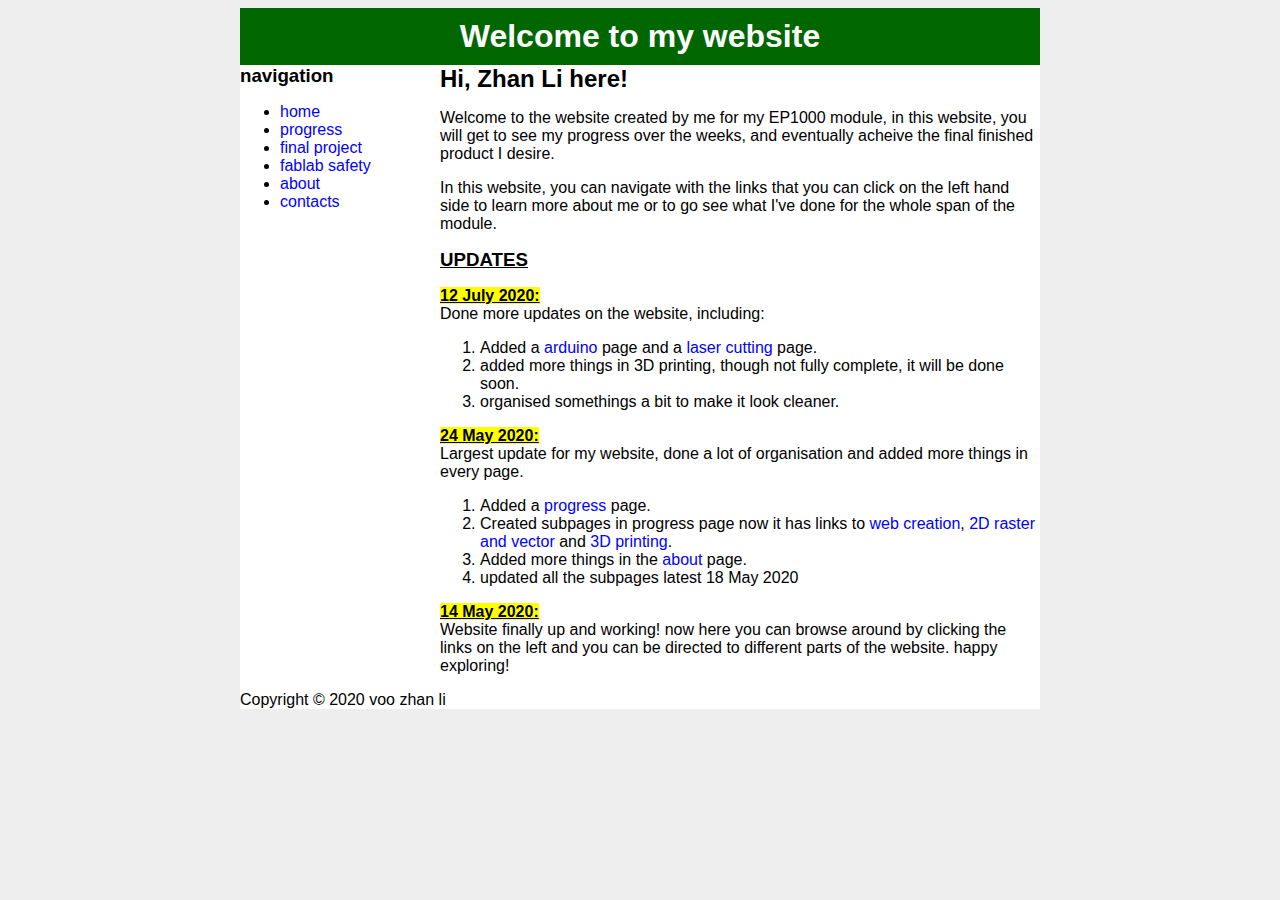
<file: index.html>
<!DOCTYPE html>
<html>
<head>
    <title>Welcome to my website!</title>
    <link rel="stylesheet" type="text/css" href="style.css"/>
</head>
<body>
    <div id="container">
        <div id="header">
            <h1>Welcome to my website</h1>
        </div>
        <div id="contents">
            <div id="nav">
                <h3>navigation</h3>
                <ul>
                    <li><a class="selected"href="index.html">home</a>
                    </li>
                    <li><a href="progress.html">progress</a></li>
                    <li><a href="final%20project.html">final project</a></li>
                    <li><a href="fablab safety.html">fablab safety</a></li>
                    <li><a href="About me.html">about</a></li>
                    <li><a href="contact.html">contacts</a></li>
                </ul>
</div>
            
<div id="main">
    <h2>Hi, Zhan Li here!</h2>
<p>Welcome to the website created by me for my EP1000 module, in this website, you will get to see my progress over the weeks, and eventually acheive the final finished product I desire.</p>
<p>In this website, you can navigate with the links that you can click on the left hand side to learn more about me or to go see what I've done for the whole span of the module. </p>
    <h3><u>UPDATES</u></h3>
<p><mark><b><u>12 July 2020:</u></b></mark><br/> Done more updates on the website, including:</p>
                <ol>
                    <li>Added a <a href="arduino.html">arduino</a> page and a <a href="laser%20cutting.html">laser cutting</a> page.</li>
                    <li>added more things in 3D printing, though not fully complete, it will be done soon.</li>
                    <li>organised somethings a bit to make it look cleaner.</li>
                </ol>
    
<p><mark><b><u>24 May 2020:</u></b></mark><br/> Largest update for my website, done a lot of organisation and added more things in every page.</p>
                <ol>
                    <li>Added a <a href="progress.html">progress</a> page.</li>
                    <li>Created subpages in progress page now it has links to <a href="websitecreation.html">web creation</a>, <a href="2dimagerasterandvector.html">2D raster and vector</a> and <a href="3dprint.html">3D printing</a>.</li>
                    <li>Added more things in the <a href="About me.html">about</a> page.</li>
                    <li>updated all the subpages latest 18 May 2020</li>
                </ol>

<p><mark><b><u>14 May 2020:</u></b></mark><br/> Website finally up and working! now here you can browse around by clicking the links on the left and you can be directed to different parts of the website. happy exploring!</p>
    
    
     </div>
</div>
        
<div id="footer">
    Copyright &copy; 2020 voo zhan li
        </div>
    </body>
</html>
</file>
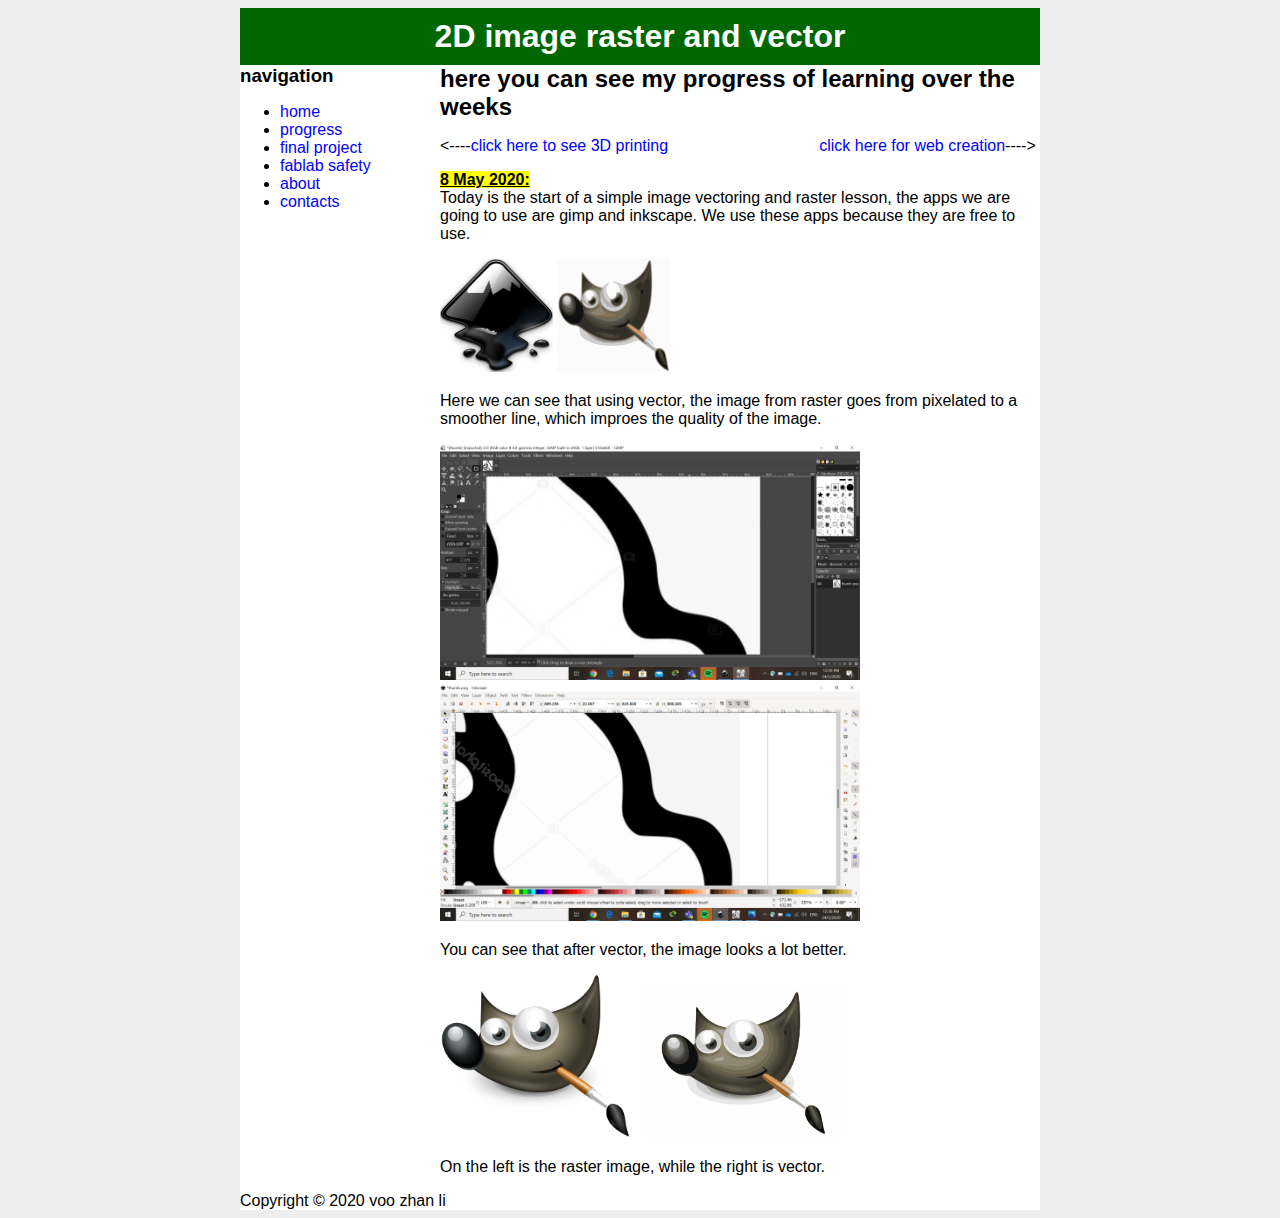
<file: 2dimagerasterandvector.html>
<!DOCTYPE html>
<html>
<head>
    <title>2D image raster and vector</title>
    <link rel="stylesheet" type="text/css" href="style.css"/>
</head>
<body>
    <div id="container">
        <div id="header">
            <h1>2D image raster and vector</h1>
        </div>
        <div id="contents">
            <div id="nav">
                <h3>navigation</h3>
                <ul>
                    <li><a class="selected"href="index.html">home</a>
                    </li>
                    <li><a href="progress.html">progress</a></li>
                    <li><a href="final%20project.html">final project</a></li>
                    <li><a href="fablab safety.html">fablab safety</a></li>
                    <li><a href="About me.html">about</a></li>
                    <li><a href="contact.html">contacts</a></li>
                </ul>
</div>
            
<div id="main">
    <h2>here you can see my progress of learning over the weeks</h2>
<p><----<a href="3dprint.html">click here to see 3D printing</a>&nbsp;&nbsp;&nbsp;&nbsp;&nbsp;&nbsp;&nbsp;&nbsp;&nbsp;&nbsp;&nbsp;&nbsp;&nbsp;&nbsp;&nbsp;&nbsp;&nbsp;&nbsp;&nbsp;&nbsp;&nbsp;&nbsp;&nbsp;&nbsp;&nbsp;&nbsp;&nbsp;&nbsp;&nbsp;&nbsp;&nbsp;&nbsp;&nbsp;&nbsp;<a href="websitecreation.html">click here for web creation</a>----></p>

<p><mark><b><u>8 May 2020:</u></b></mark><br/> Today is the start of a simple image vectoring and raster lesson, the apps we are going to use are gimp and inkscape. We use these apps because they are free to use.</p>
    <img src="images/inkscpe.png" width="113" height="113"/>
    <img src="images/gimp1.png" width="113" height="113"/>
<p>Here we can see that using vector, the image from raster goes from pixelated to a smoother line, which improes the quality of the image.</p>
    <img src="images/thumbzoom.png" width="420"/>
    <img src="images/thumbzoom1.png" width="420"/>
<p>You can see that after vector, the image looks a lot better.</p>
    <img src="images/gimpy.png" width="200"/>
    <img src="images/gimpyvectored.png" width="200"/>
<p>On the left is the raster image, while the right is vector.</p>
    
    
     </div>
</div>
        
<div id="footer">
    Copyright &copy; 2020 voo zhan li
        </div>
    </body>
</html>
</file>
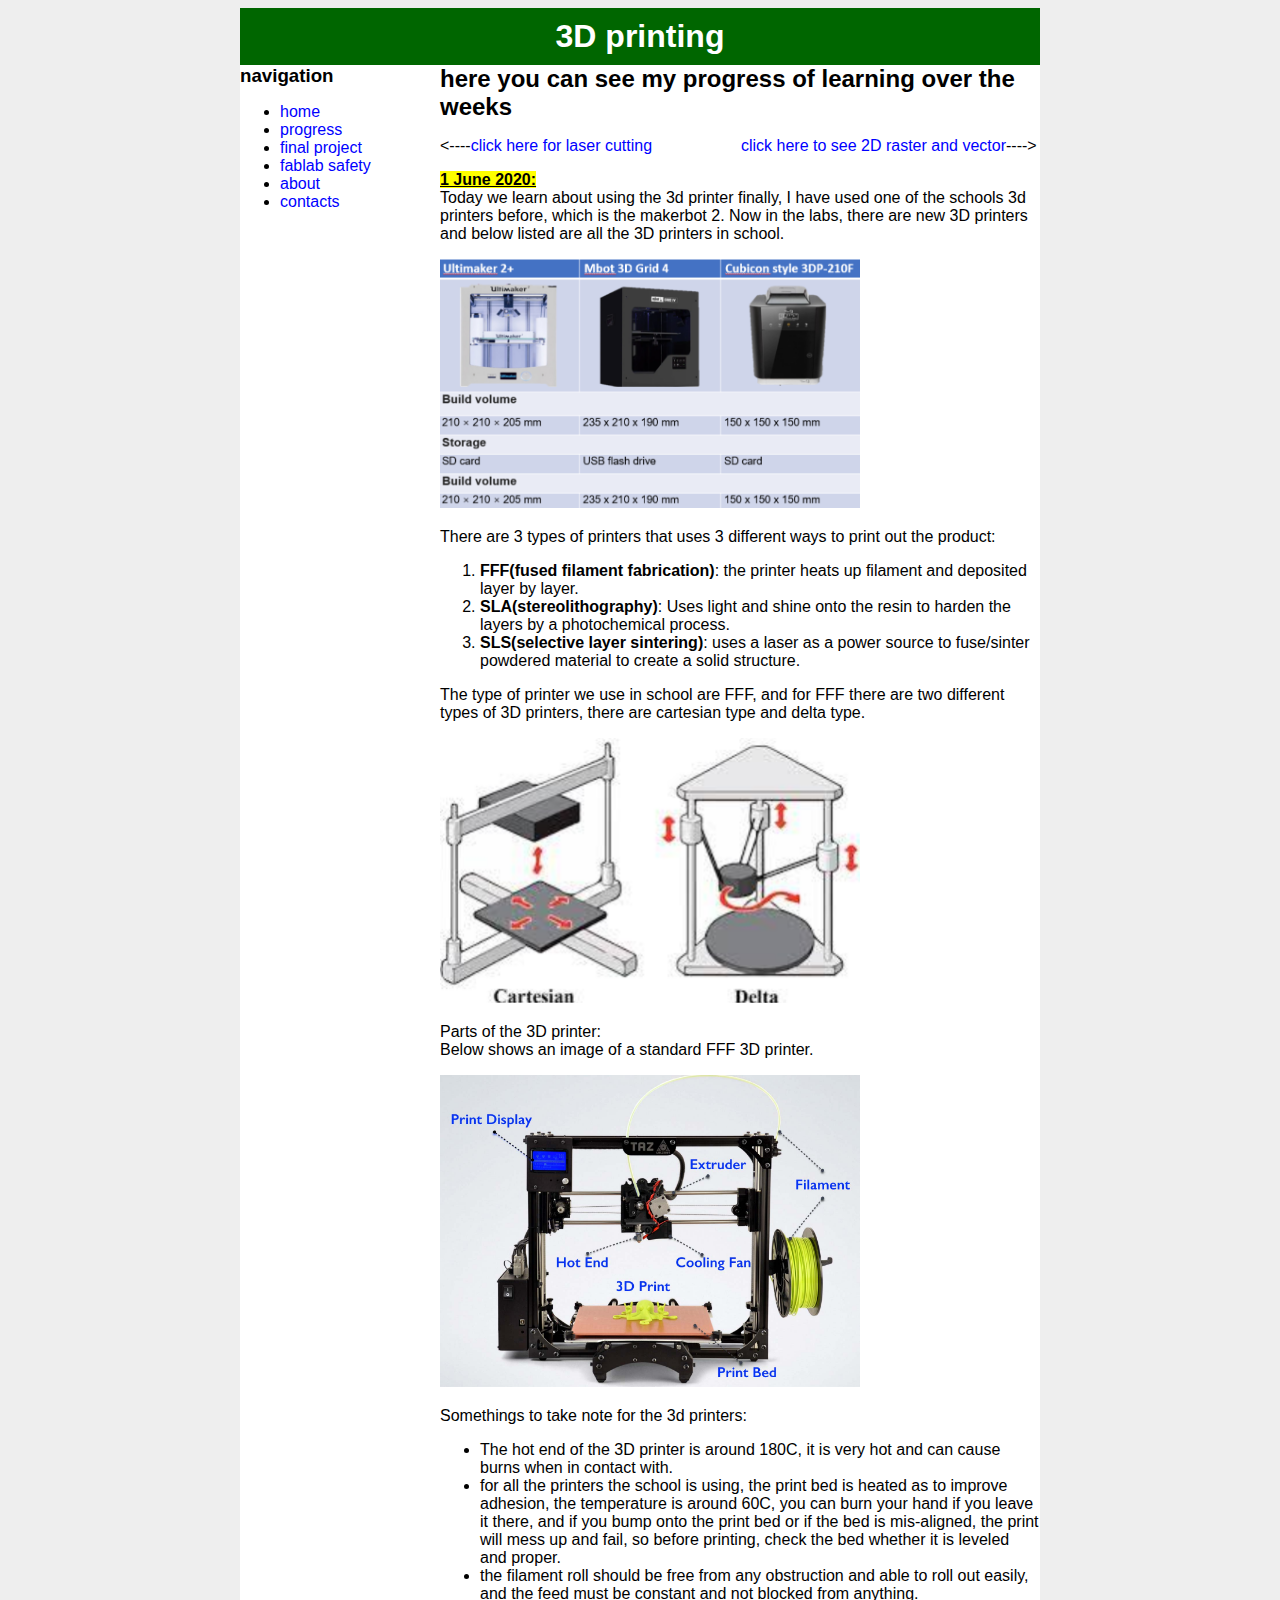
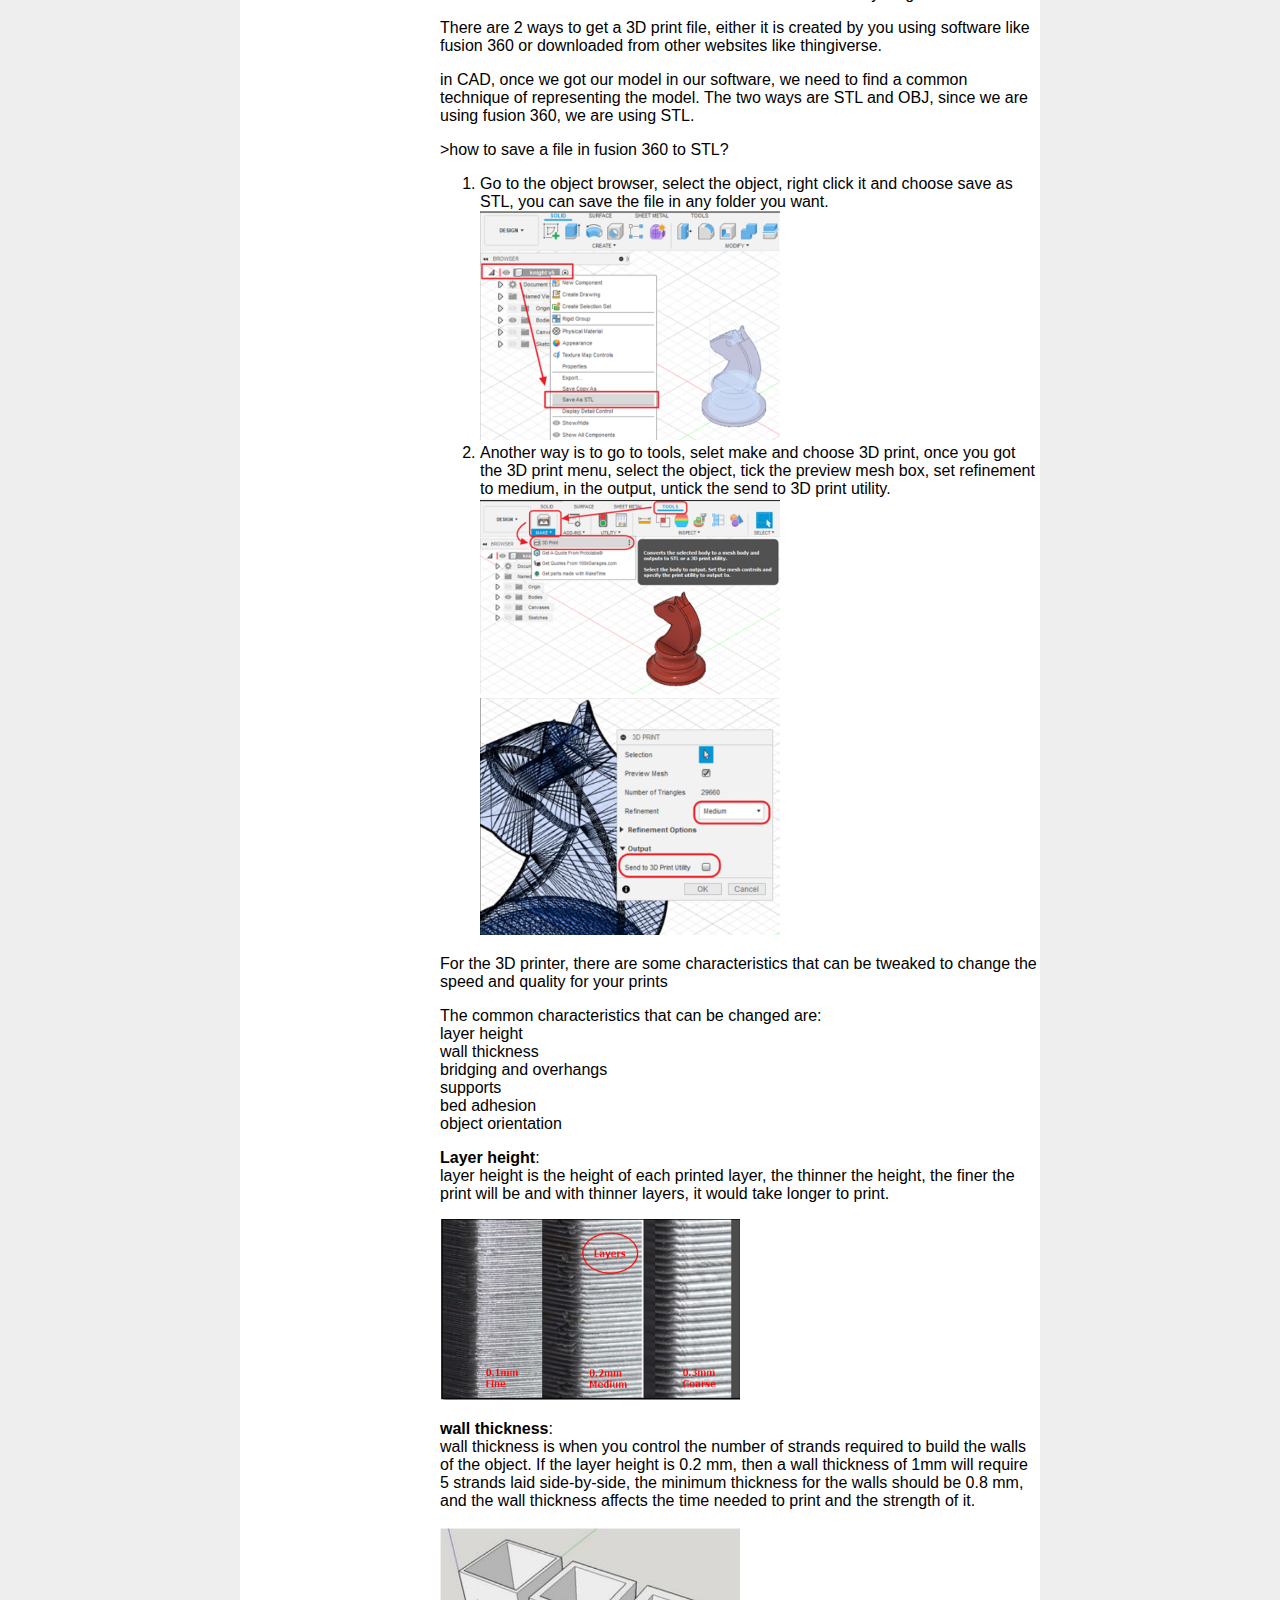
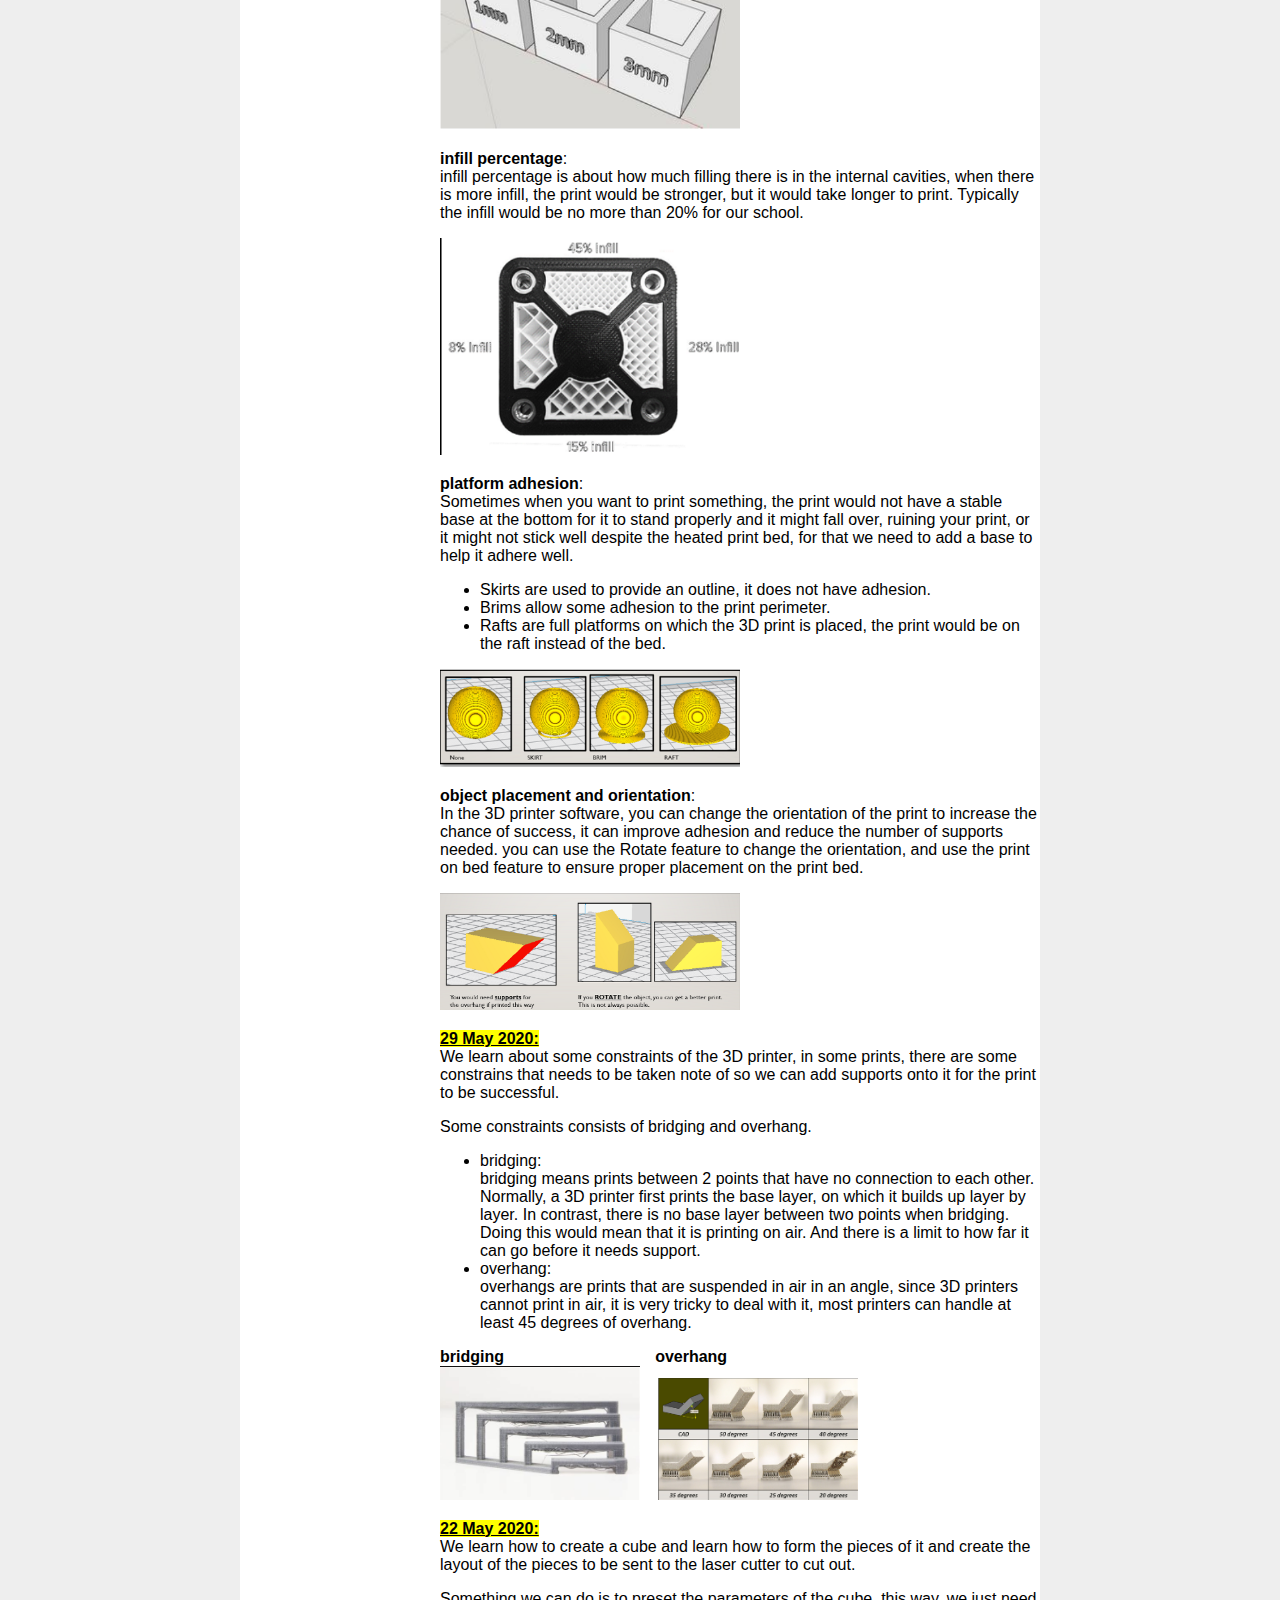
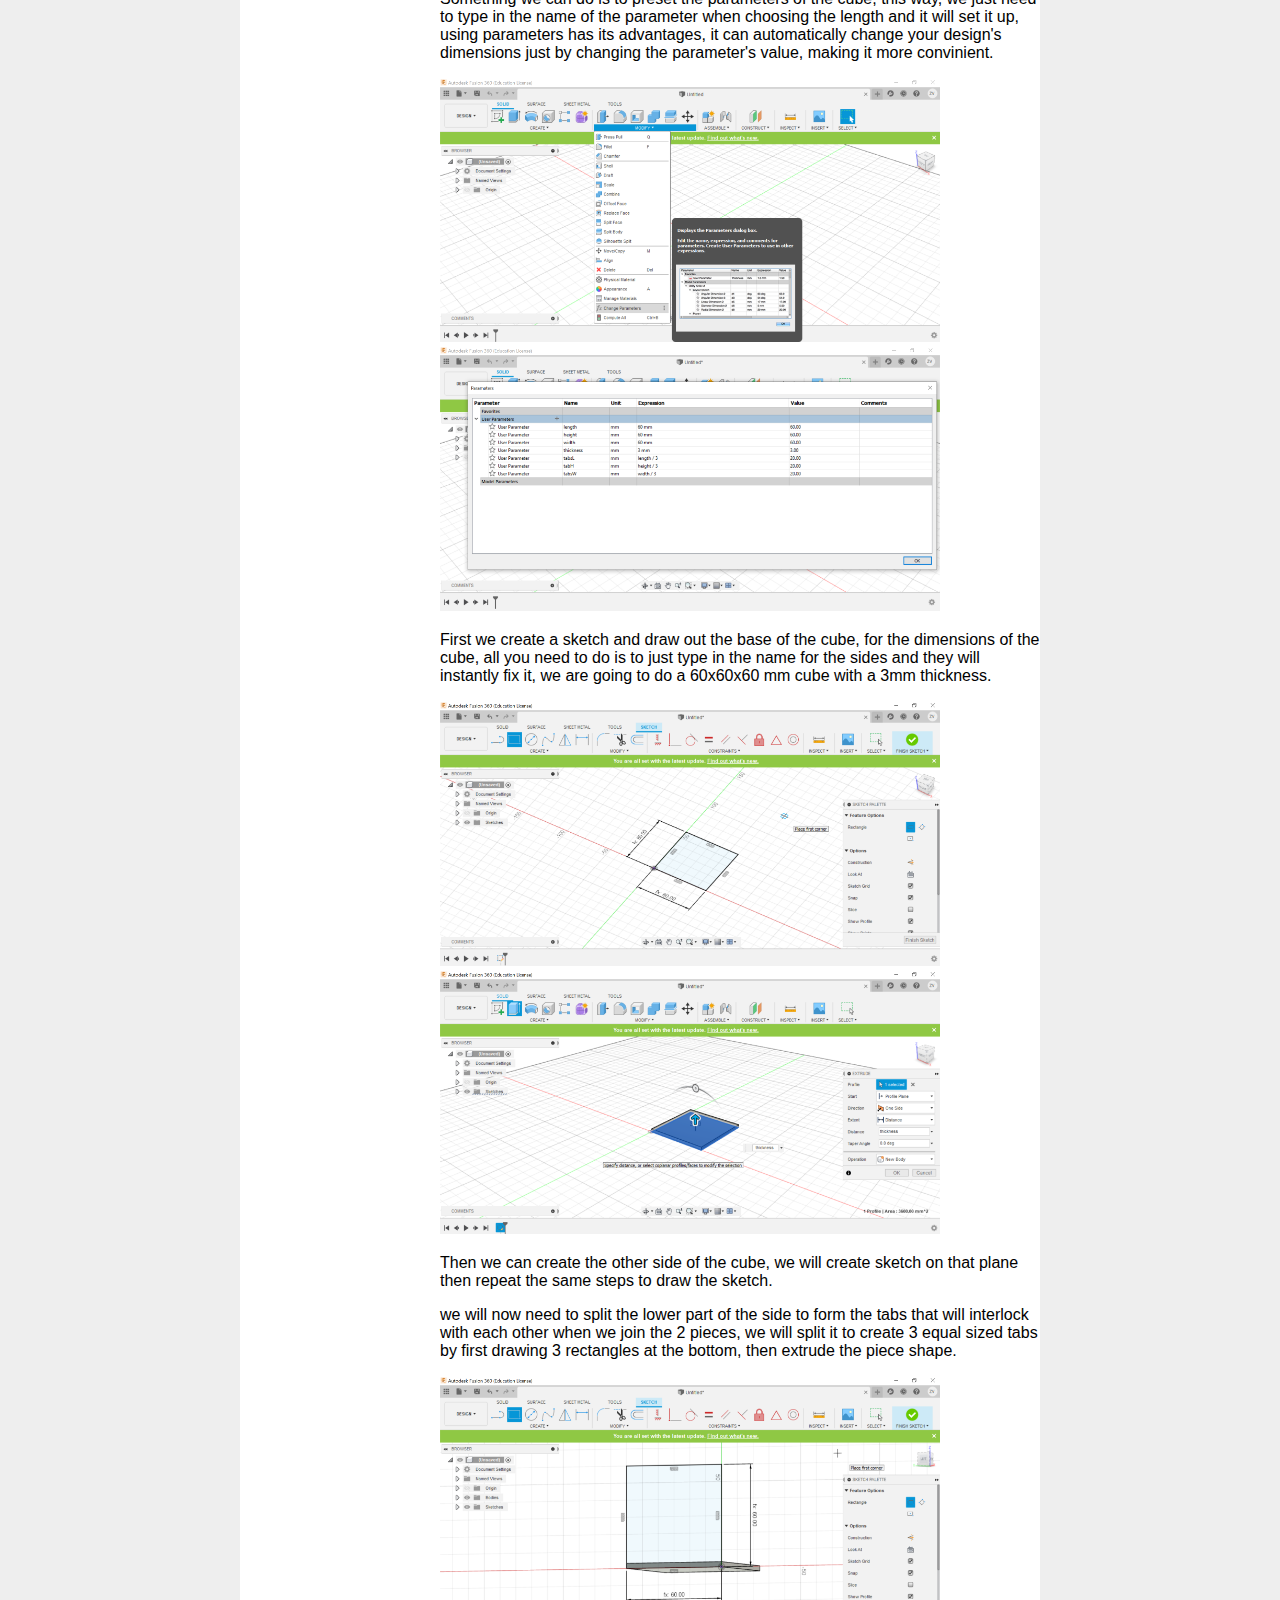
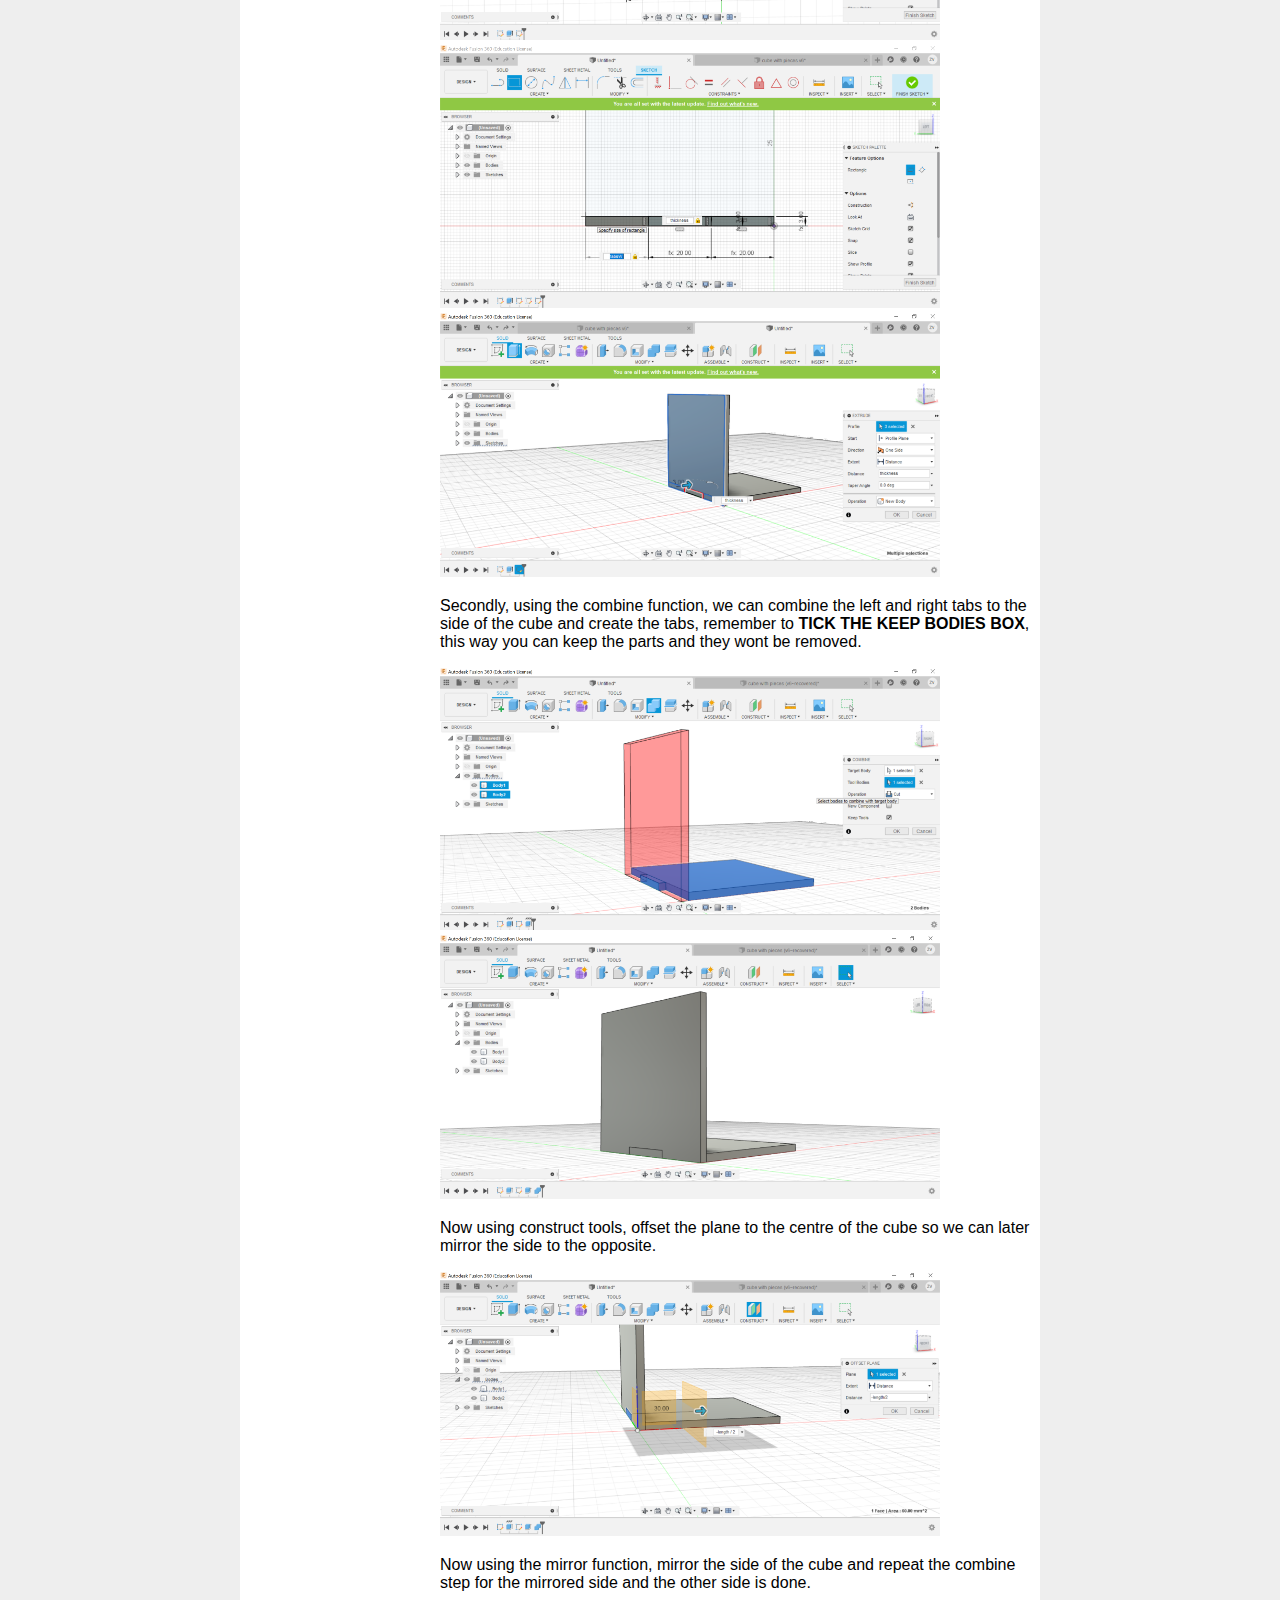
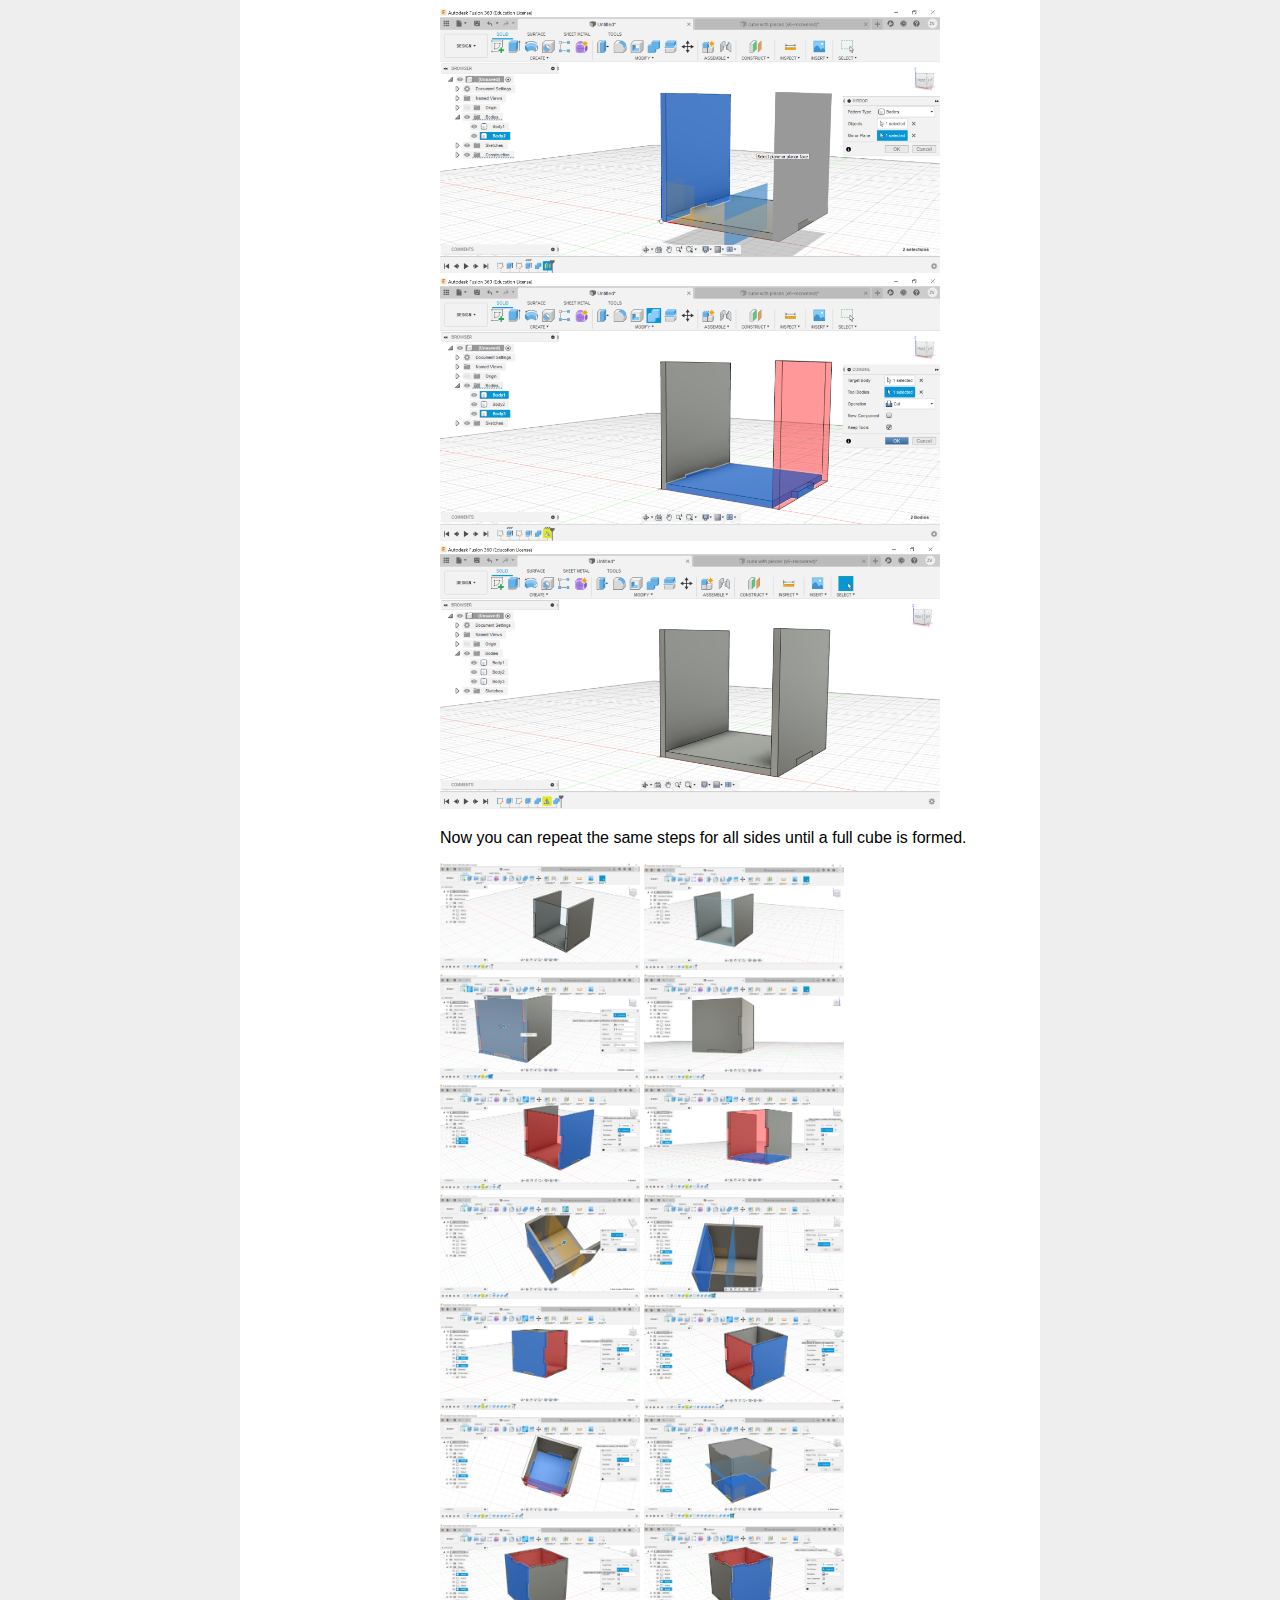
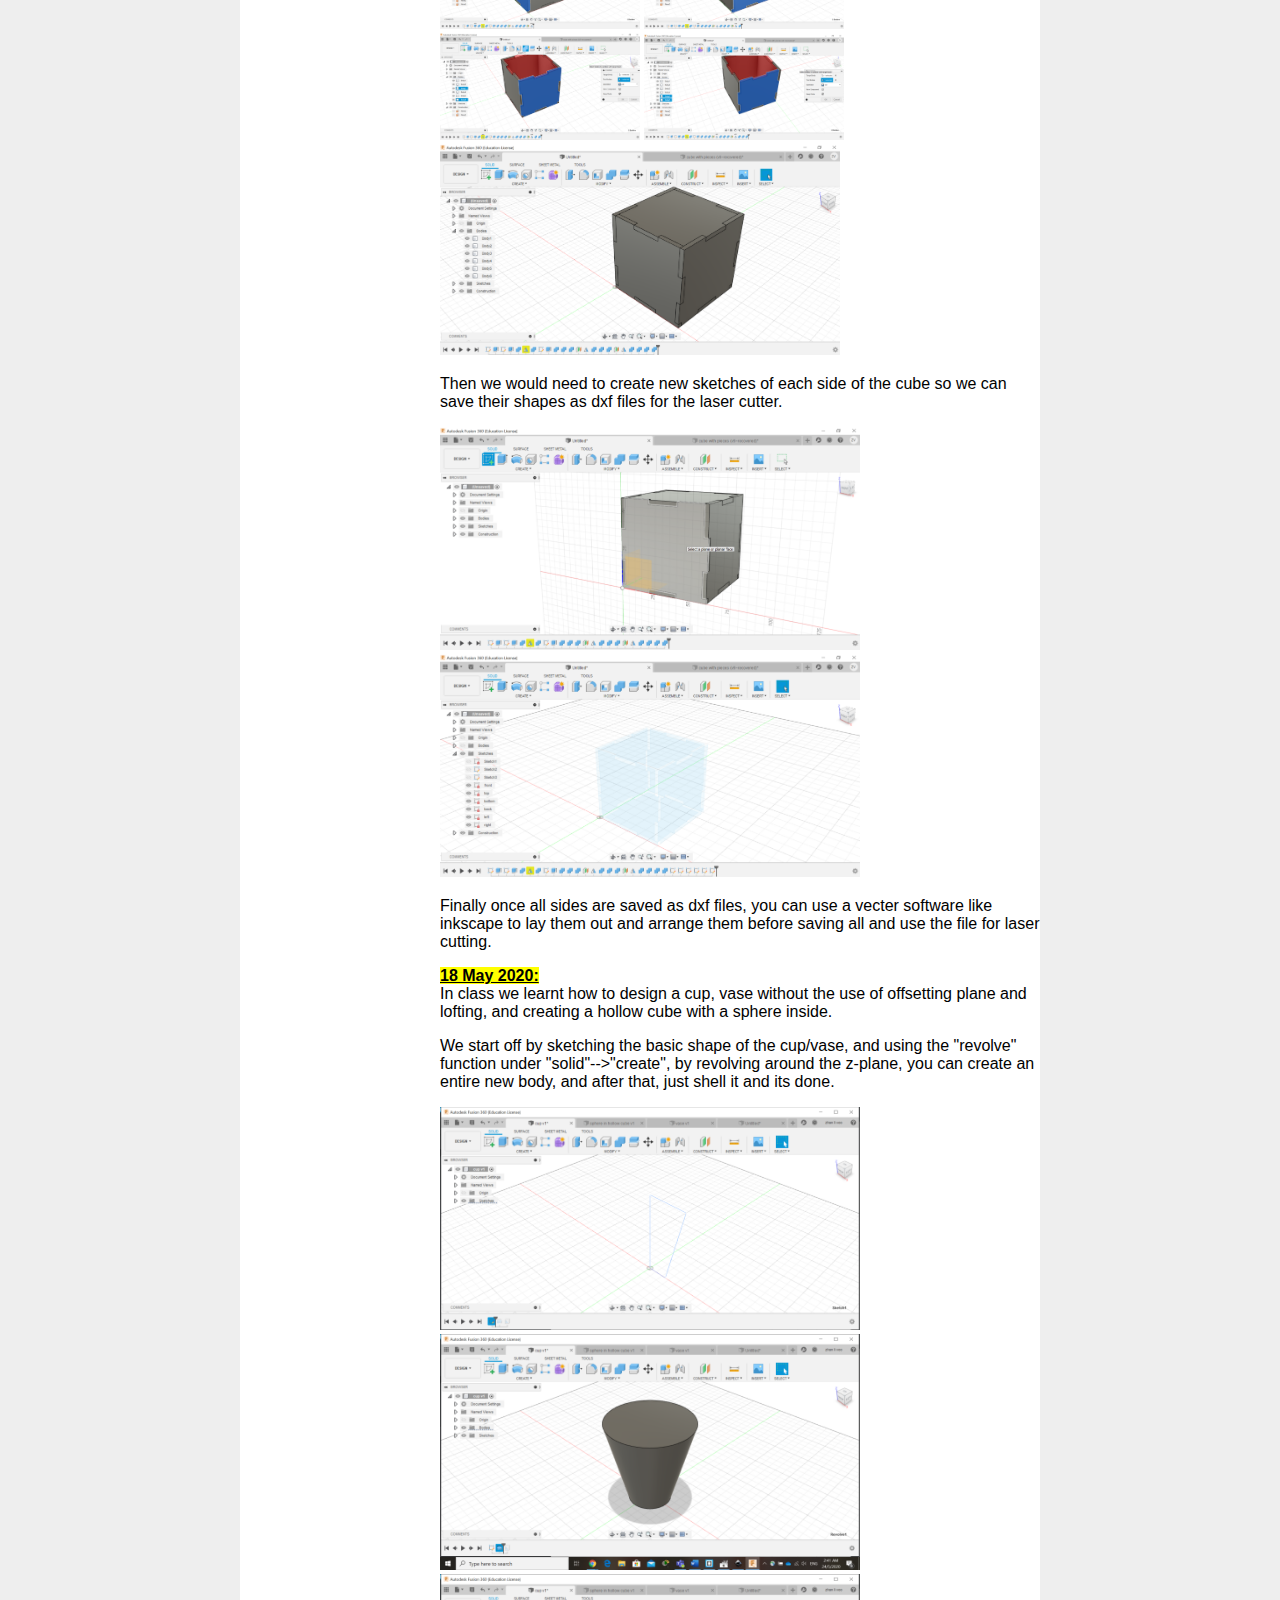
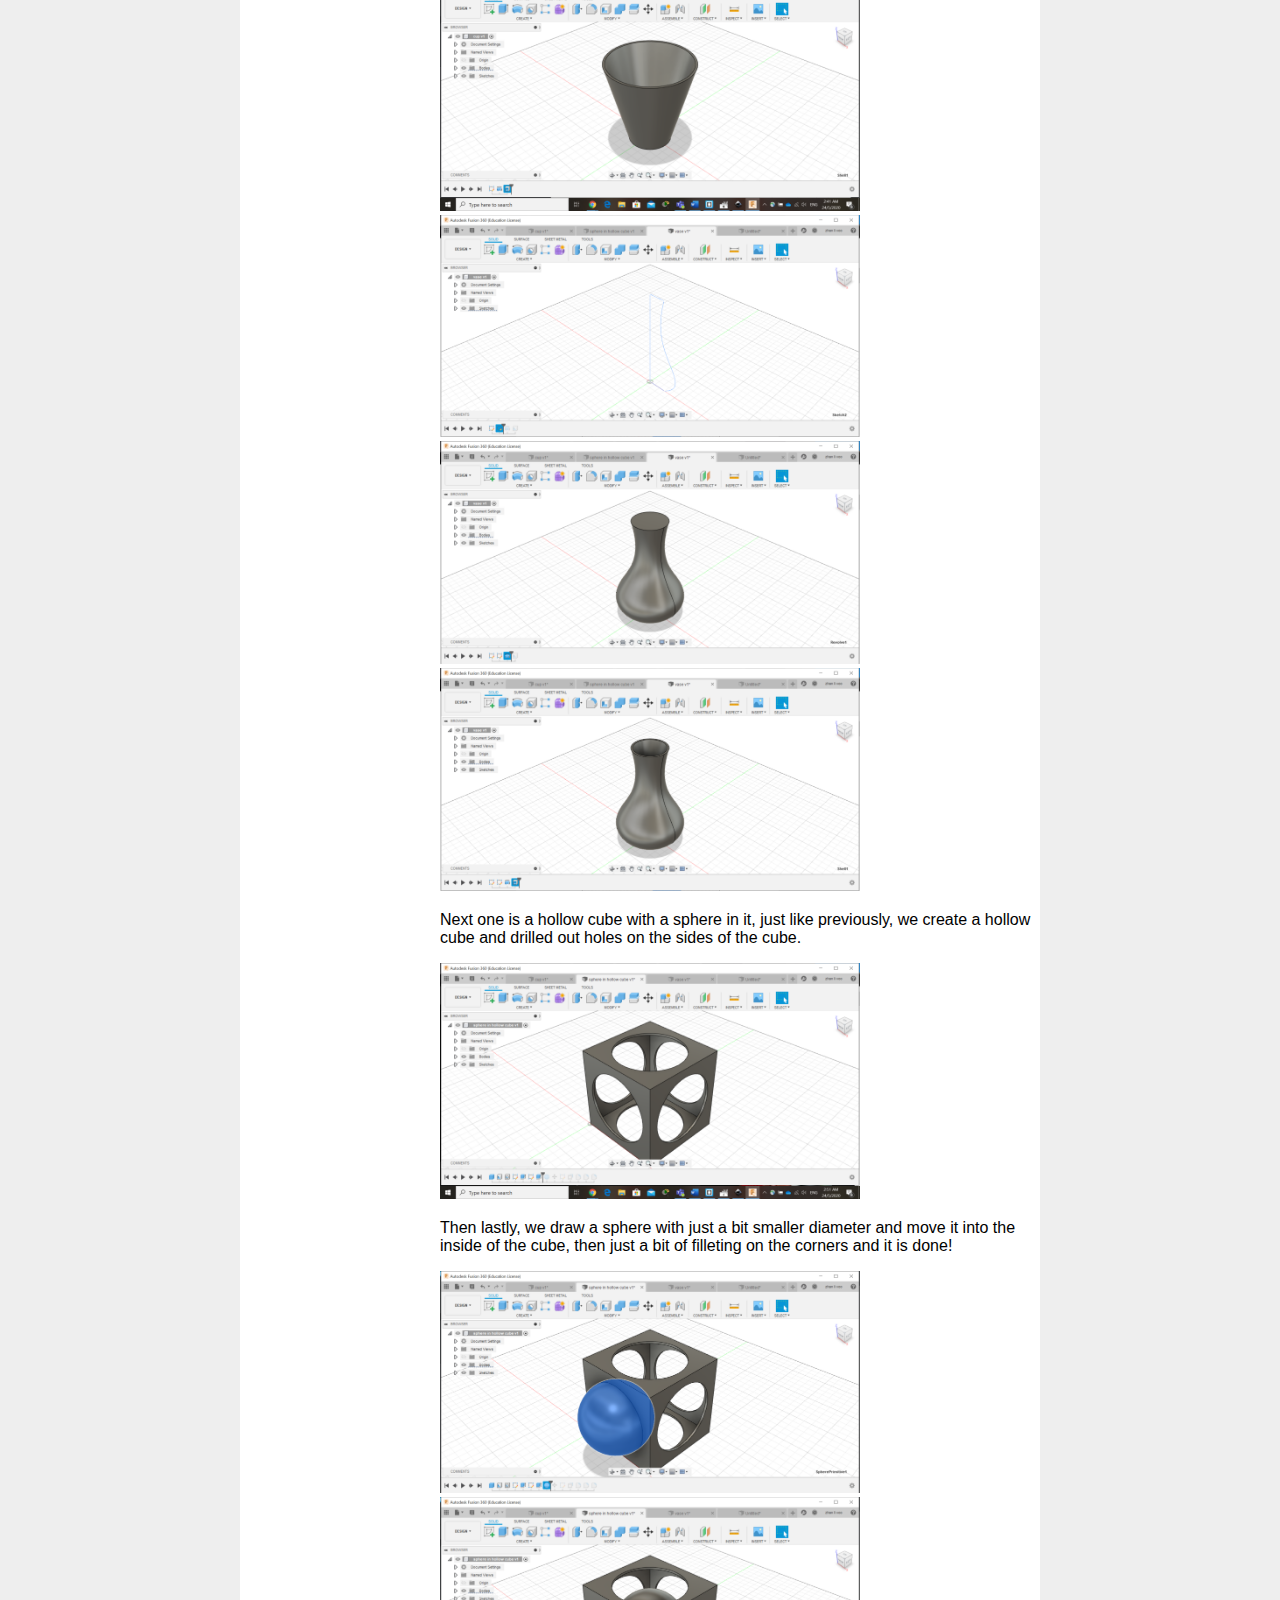
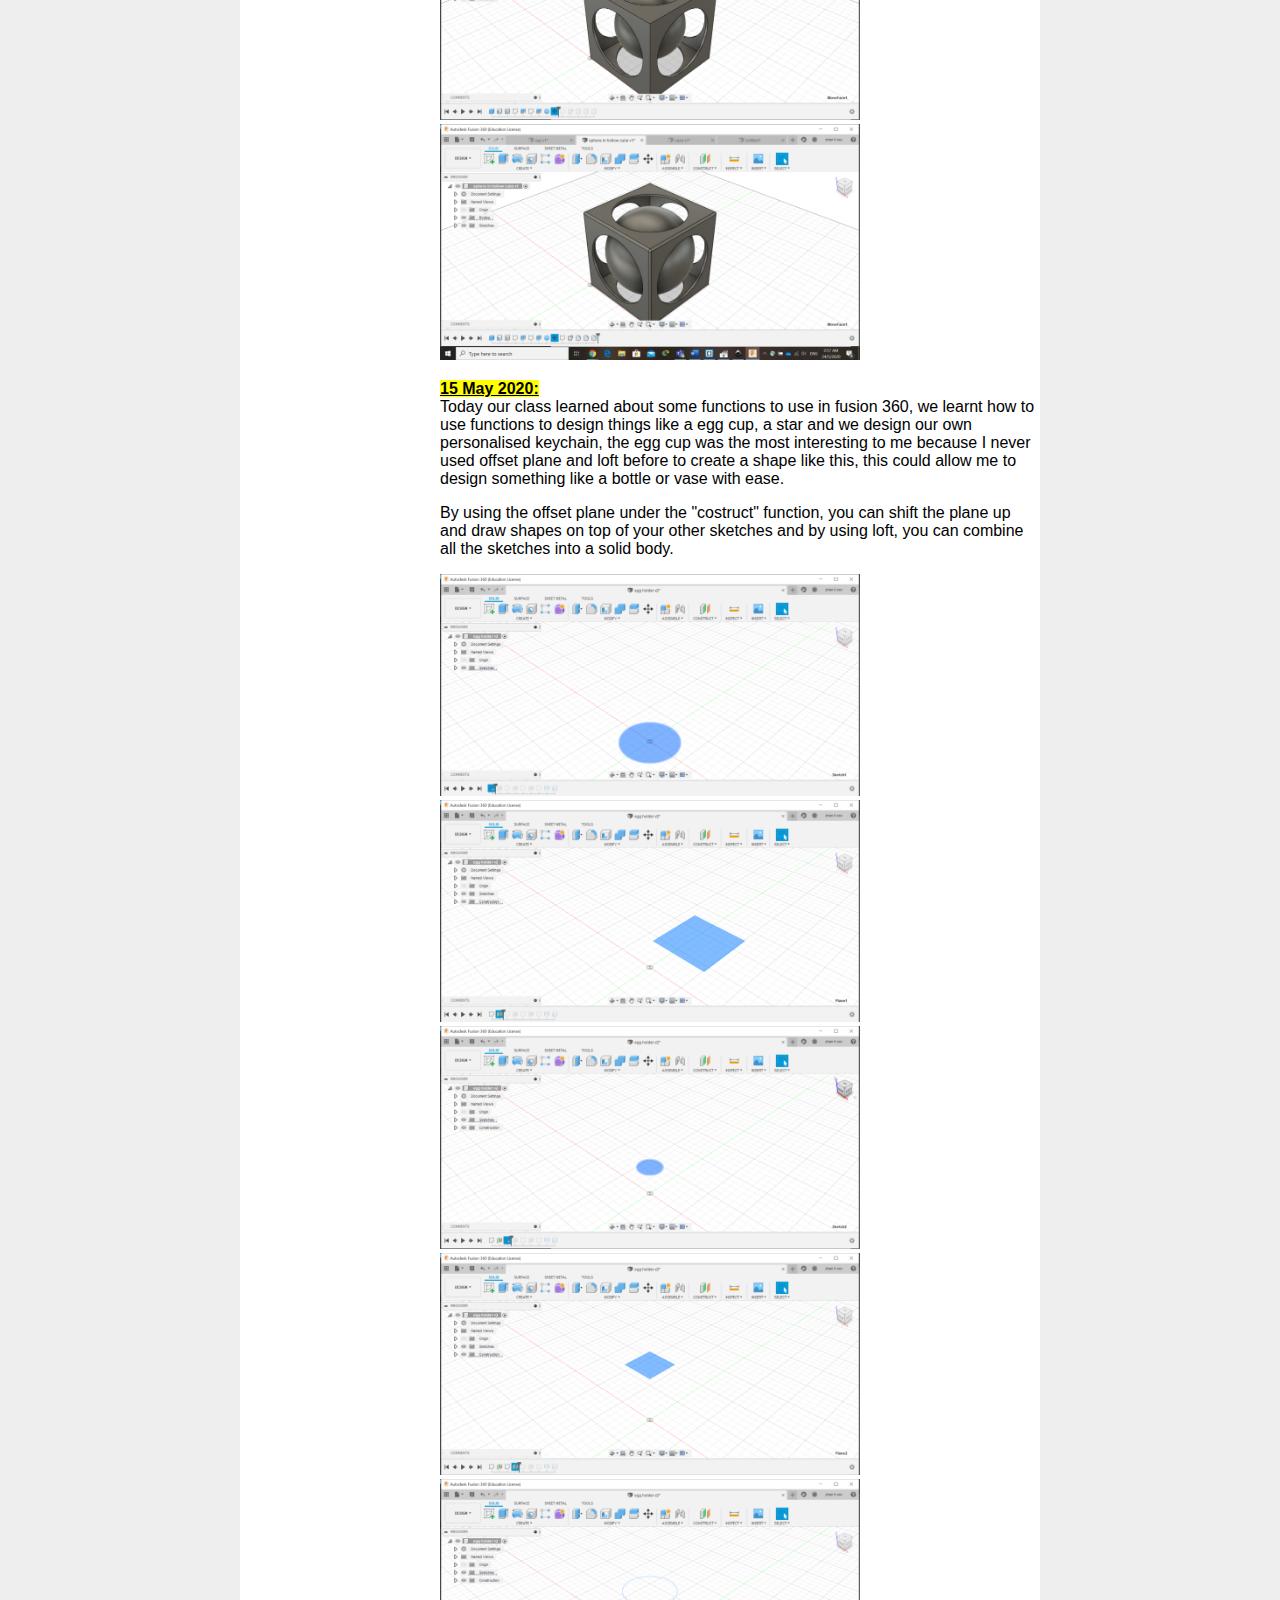
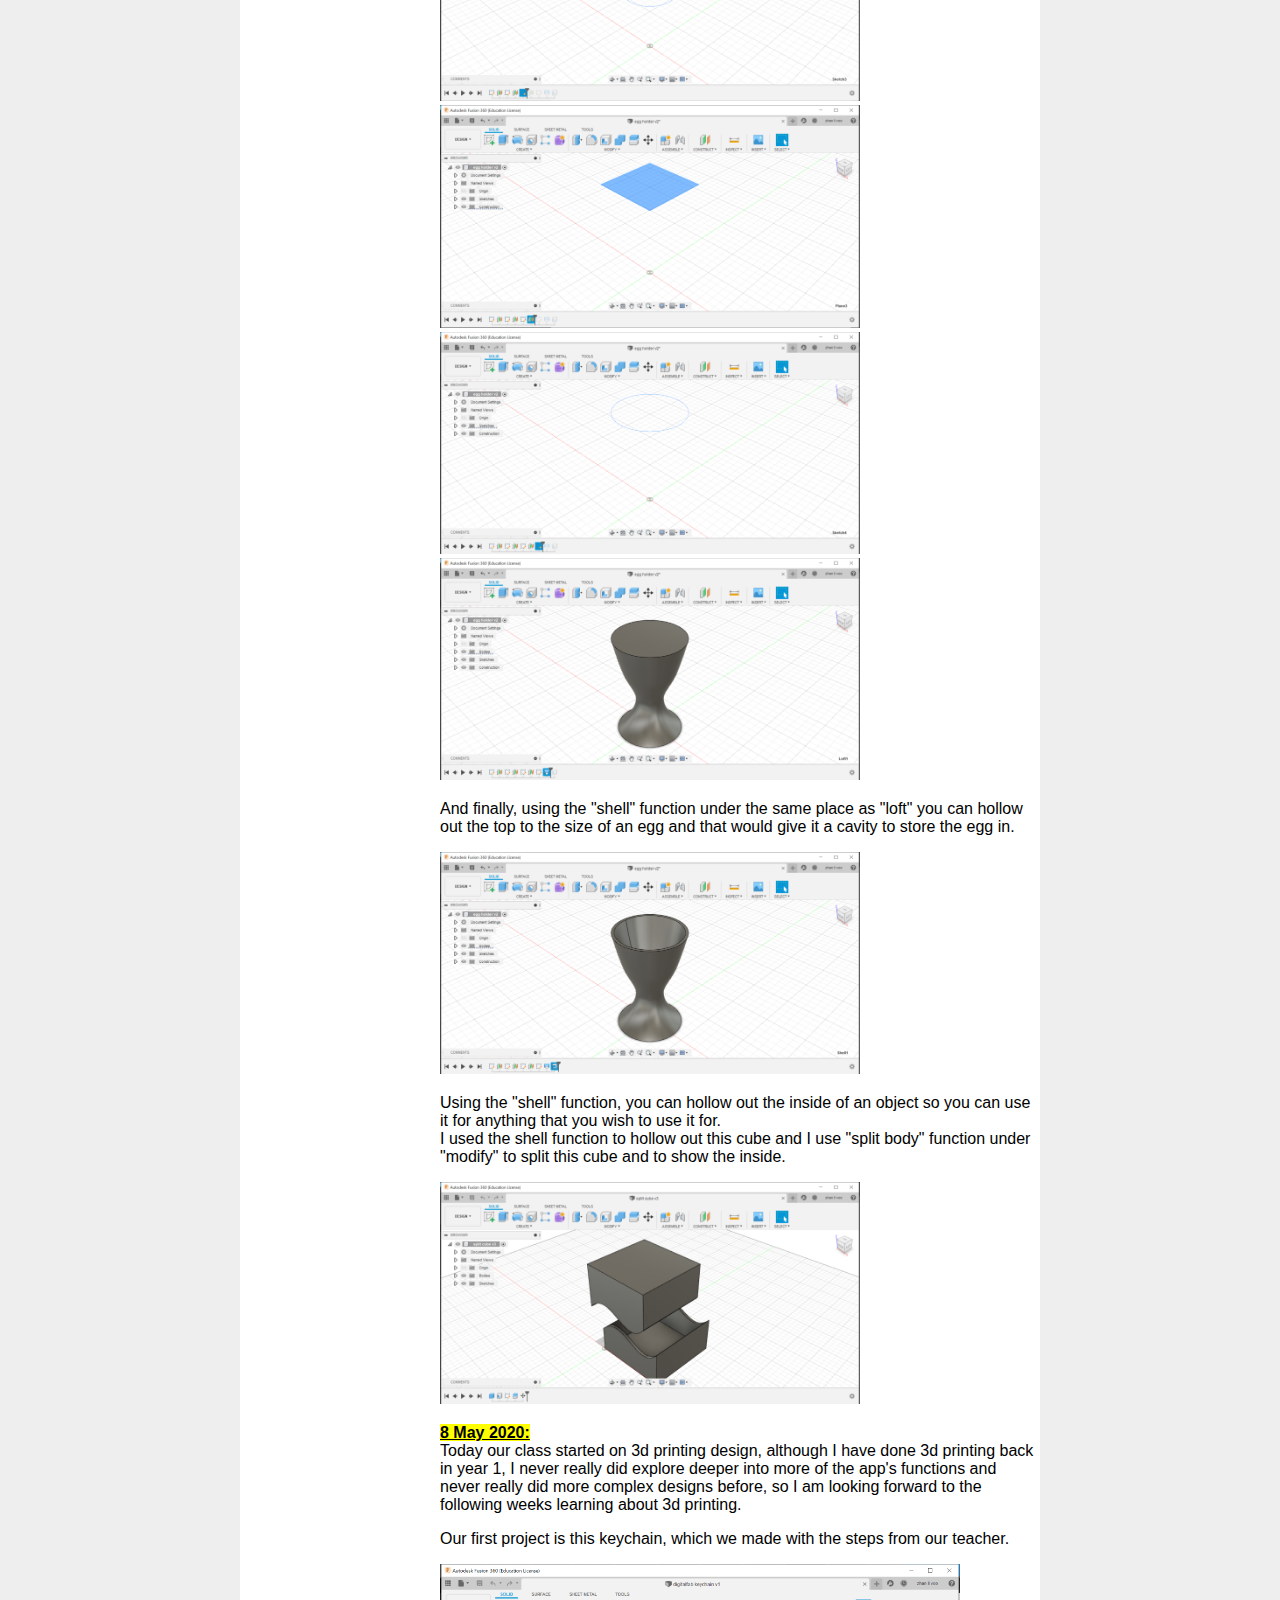
<file: 3dprint.html>
<!DOCTYPE html>
<html>
<head>
    <title>3D printing</title>
    <link rel="stylesheet" type="text/css" href="style.css"/>
</head>
<body>
    <div id="container">
        <div id="header">
            <h1>3D printing</h1>
        </div>
        <div id="contents">
            <div id="nav">
                <h3>navigation</h3>
                <ul>
                    <li><a class="selected"href="index.html">home</a>
                    </li>
                    <li><a href="progress.html">progress</a></li>
                    <li><a href="final%20project.html">final project</a></li>
                    <li><a href="fablab safety.html">fablab safety</a></li>
                    <li><a href="About me.html">about</a></li>
                    <li><a href="contact.html">contacts</a></li>
                </ul>
</div>
            
<div id="main">
    <h2>here you can see my progress of learning over the weeks</h2>
<p><----<a href="laser%20cutting.html">click here for laser cutting</a> &nbsp;&nbsp;&nbsp;&nbsp;&nbsp;&nbsp;&nbsp;&nbsp;&nbsp;&nbsp;&nbsp;&nbsp;&nbsp;&nbsp;&nbsp;&nbsp;&nbsp;&nbsp; <a href="2dimagerasterandvector.html">click here to see 2D raster and vector</a>----></p>
        
<p><mark><b><u>1 June 2020:</u></b></mark><br/>Today we learn about using the 3d printer finally, I have used one of the schools 3d printers before, which is the makerbot 2. Now in the labs, there are new 3D printers and below listed are all the 3D printers in school.</p>
        <img src="images/printers.png" width="420"/>
<p>There are 3 types of printers that uses 3 different ways to print out the product:</p>
        <ol>
            <li><b>FFF(fused filament fabrication)</b>: the printer heats up filament and deposited layer by layer.</li>
            <li><b>SLA(stereolithography)</b>: Uses light and shine onto the resin to harden the layers by a photochemical process.</li>
            <li><b>SLS(selective layer sintering)</b>: uses a laser as a power source to fuse/sinter powdered material to create a solid structure.</li>
        </ol>
<p>The type of printer we use in school are FFF, and for FFF there are two different types of 3D printers, there are cartesian type and delta type.</p>
        <img src="images/delta%20vs%20cartesien.png" width="420"/>

<p>Parts of the 3D printer:<br/> Below shows an image of a standard FFF 3D printer.</p>
        <img src="images/parts%20of%20printer.jpg" width="420"/>
<p>Somethings to take note for the 3d printers:
    <ul>
        <li>The hot end of the 3D printer is around 180C, it is very hot and can cause burns when in contact with.</li>
        <li>for all the printers the school is using, the print bed is heated as to improve adhesion, the temperature is around 60C, you can burn your hand if you leave it there, and if you bump onto the print bed or if the bed is mis-aligned, the print will mess up and fail, so before printing, check the bed whether it is leveled and proper.</li>
        <li>the filament roll should be free from any obstruction and able to roll out easily, and the feed must be constant and not blocked from anything.</li>
    </ul>
<p>There are 2 ways to get a 3D print file, either it is created by you using software like fusion 360 or downloaded from other websites like thingiverse.</p>
<p>in CAD, once we got our model in our software, we need to find a common technique of representing the model. The two ways are STL and OBJ, since we are using fusion 360, we are using STL.</p>
<P>>how to save a file in fusion 360 to STL?</P>
        <ol>
            <li>Go to the object browser, select the object, right click it and choose save as STL, you can save the file in any folder you want.</li>
            <img src="images/stl.png"  width="300"/>
            <li>Another way is to go to tools, selet make and choose 3D print, once you got the 3D print menu, select the object, tick the preview mesh box, set refinement to medium, in the output, untick the send to 3D print utility.</li>
            <img src="images/menu.png"  width="300"/>
            <img src="images/menu1.png"  width="300"/>
        </ol>
<p>For the 3D printer, there are some characteristics that can be tweaked to change the speed and quality for your prints</p>
<p>The common characteristics that can be changed are:
    <br/>layer height
    <br/>wall thickness
    <br/>bridging and overhangs
    <br/>supports
    <br/>bed adhesion
    <br/>object orientation</p>
<p><b>Layer height</b>:
    <br/>layer height is the height of each printed layer, the thinner the height, the finer the print will be and with thinner layers, it would take longer to print.</p>
       <img src="images/layers.png"  width="300"/> 
<p><b>wall thickness</b>:
    <br/>wall thickness is when you control the number of strands required to build the walls of the object. If the layer height is 0.2 mm, then a wall thickness of 1mm will require 5 strands laid side-by-side, the minimum thickness for the walls should be 0.8 mm, and the wall thickness affects the time needed to print and the strength of it.</p>
        <img src="images/wall%20thick.png"  width="300"/>
<p><b>infill percentage</b>:
    <br/>infill percentage is about how much filling there is in the internal cavities, when there is more infill, the print would be stronger, but it would take longer to print. Typically the infill would be no more than 20% for our school.</p>
        <img src="images/infill.png"  width="300"/>
<p><b>platform adhesion</b>:
    <br/>Sometimes when you want to print something, the print would not have a stable base at the bottom for it to stand properly and it might fall over, ruining your print, or it might not stick well despite the heated print bed, for that we need to add a base to help it adhere well.</p>
        <ul>
            <li>Skirts are used to provide an outline, it does not have adhesion.</li>
            <li>Brims allow some adhesion to the print perimeter.</li>
            <li>Rafts are full platforms on which the 3D print is placed, the print would be on the raft instead of the bed.</li>
        </ul>
        <img src="images/platform.png"  width="300"/>
<p><b>object placement and orientation</b>:
    <br/>In the 3D printer software, you can change the orientation of the print to increase the chance of success, it can improve adhesion and reduce the number of supports needed. you can use the Rotate feature to change the orientation, and  use the print on bed feature to ensure proper placement on the print bed.</p>
        <img src="images/orient.png"  width="300"/>
        
<p><mark><b><u>29 May 2020:</u></b></mark><br/> We learn about some constraints of the 3D printer, in some prints, there are some constrains that needs to be taken note of so we can add supports onto it for the print to be successful.</p>
<p>Some constraints consists of bridging and overhang.</p>
        <ul>
            <li>bridging:<br/>bridging means prints between 2 points that have no connection to each other. Normally, a 3D printer first prints the base layer, on which it builds up layer by layer. In contrast, there is no base layer between two points when bridging. Doing this would mean that it is printing on air. And there is a limit to how far it can go before it needs support.</li>
            <li>overhang:<br/>overhangs are prints that are suspended in air in an angle, since 3D printers cannot print in air, it is very tricky to deal with it, most printers can handle at least 45 degrees of overhang.</li>
        </ul>
        <p><b>bridging&nbsp;&nbsp;&nbsp;&nbsp;&nbsp;&nbsp;&nbsp;&nbsp;&nbsp;&nbsp;&nbsp;&nbsp;&nbsp;&nbsp;&nbsp;&nbsp;&nbsp;&nbsp;&nbsp;&nbsp;&nbsp;&nbsp;&nbsp;&nbsp;&nbsp;&nbsp;&nbsp;&nbsp;&nbsp;&nbsp;&nbsp;&nbsp;&nbsp;&nbsp;overhang</b><br/><img src="images/overhang.png"  width="200"/>&nbsp;&nbsp;&nbsp;&nbsp;<img src="images/hang.png"  width="200"/></p>
        
        
<p><mark><b><u>22 May 2020:</u></b></mark><br/> We learn how to create a cube and learn how to form the pieces of it and create the layout of the pieces to be sent to the laser cutter to cut out.</p>
        
<p>Something we can do is to preset the parameters of the cube, this way, we just need to type in the name of the parameter when choosing the length and it will set it up, using parameters has its advantages, it can automatically change your design's dimensions just by changing the parameter's value, making it more convinient.</p>
      <img src="images/cubesteps1.png"  width="500"/>
      <img src="images/cubesteps2.png"  width="500"/>
<p>First we create a sketch and draw out the base of the cube, for the dimensions of the cube, all you need to do is to just type in the name for the sides and they will instantly fix it, we are going to do a 60x60x60 mm cube with a 3mm thickness.</p>
      <img src="images/cubesteps3.png"  width="500"/>
        <img src="images/cubesteps4.png"  width="500"/>
<p>Then we can create the other side of the cube, we will create sketch on that plane then repeat the same steps to draw the sketch.</p>
<p>we will now need to split the lower part of the side to form the tabs that will interlock with each other when we join the 2 pieces, we will split it to create 3 equal sized tabs by first drawing 3 rectangles at the bottom, then extrude the piece shape.</p>
        <img src="images/cubesteps5.png"  width="500"/>
        <img src="images/cubesteps6.png"  width="500"/>
        <img src="images/cubesteps7.png"  width="500"/>
<p>Secondly, using the combine function, we can combine the left and right tabs to the side of the cube and create the tabs, remember to <b>TICK THE KEEP BODIES BOX</b>, this way you can keep the parts and they wont be removed.</p>
        <img src="images/cubesteps8.png"  width="500"/>
        <img src="images/cubesteps9.png"  width="500"/>
<p>Now using construct tools, offset the plane to the centre of the cube so we can later mirror the side to the opposite.</p>
        <img src="images/cubesteps10.png"  width="500"/>
<p>Now using the mirror function, mirror the side of the cube and repeat the combine step for the mirrored side and the other side is done.</p>
        <img src="images/cubesteps11.png"  width="500"/>
        <img src="images/cubesteps12.png"  width="500"/>
        <img src="images/cubesteps13.png"  width="500"/>
<p>Now you can repeat the same steps for all sides until a full cube is formed.</p>
        <img src="images/cubesteps14.png"  width="200"/>
        <img src="images/cubesteps15.png"  width="200"/>
        <img src="images/cubesteps16.png"  width="200"/>
        <img src="images/cubesteps17.png"  width="200"/>
        <img src="images/cubesteps18.png"  width="200"/>
        <img src="images/cubesteps19.png"  width="200"/>
        <img src="images/cubesteps20.png"  width="200"/>
        <img src="images/cubesteps21.png"  width="200"/>
        <img src="images/cubesteps22.png"  width="200"/>
        <img src="images/cubesteps23.png"  width="200"/>
        <img src="images/cubesteps24.png"  width="200"/>
        <img src="images/cubesteps25.png"  width="200"/>
        <img src="images/cubesteps26.png"  width="200"/>
        <img src="images/cubesteps27.png"  width="200"/>
        <img src="images/cubesteps28.png"  width="200"/>
        <img src="images/cubesteps29.png"  width="200"/>
        <img src="images/cubesteps30.png"  width="400"/>
<p>Then we would need to create new sketches of each side of the cube so we can save their shapes as dxf files for the laser cutter.</p>
        <img src="images/cubesteps31.png"  width="420"/>
        <img src="images/cubesteps32.png"  width="420"/>
<p>Finally once all sides are saved as dxf files, you can use a vecter software like inkscape to lay them out and arrange them before saving all and use the file for laser cutting.</p>
        
        
        
        
<p><mark><b><u>18 May 2020:</u></b></mark><br/> In class we learnt how to design a cup, vase without the use of offsetting plane and lofting, and creating a hollow cube with a sphere inside.</p>
<p>We start off by sketching the basic shape of the cup/vase, and using the "revolve" function under "solid"-->"create", by revolving around the z-plane, you can create an entire new body, and after that, just shell it and its done.</p>
        <img src="images/revolve.png"  width="420"/>
        <img src="images/revolve1.png"  width="420"/>
        <img src="images/revolve2.png"  width="420"/>
        <img src="images/vase.png"  width="420"/>
        <img src="images/vase1.png"  width="420"/>
        <img src="images/vase2.png"  width="420"/>
<p>Next one is a hollow cube with a sphere in it, just like previously, we create a hollow cube and drilled out holes on the sides of the cube.</p>
        <img src="images/ballcube.png"  width="420"/>
<p>Then lastly, we draw a sphere with just a bit smaller diameter and move it into the inside of the cube, then just a bit of filleting on the corners and it is done!</p>
        <img src="images/ballcube1.png"  width="420"/>
        <img src="images/ballcube2.png"  width="420"/>
        <img src="images/ballcube3.png"  width="420"/>
        
        
        
<p><mark><b><u>15 May 2020:</u></b></mark><br/> Today our class learned about some functions to use in fusion 360, we learnt how to use functions to design things like a egg cup, a star and we design our own personalised keychain, the egg cup was the most interesting to me because I never used offset plane and loft before to create a shape like this, this could allow me to design something like a bottle or vase with ease.</p>
<p>By using the offset plane under the "costruct" function, you can shift the plane up and draw shapes on top of your other sketches and by using loft, you can combine all the sketches into a solid body.</p>
        <img src="images/bottom.png"  width="420"/>
        <img src="images/bottom1.png"  width="420"/>
        <img src="images/bottom2.png"  width="420"/>
        <img src="images/bottom3.png"  width="420"/>
        <img src="images/bottom4.png"  width="420"/>
        <img src="images/bottom5.png"  width="420"/>
        <img src="images/bottom6.png"  width="420"/>
        <img src="images/loft.png"  width="420"/>
<p>And finally, using the "shell" function under the same place as "loft" you can hollow out the top to the size of an egg and that would give it a  cavity to store the egg in.</p>
        <img src="images/shell.png"  width="420"/>
<p>Using the "shell" function, you can hollow out the inside of an object so you can use it for anything that you wish to use it for.<br/>I used the shell function to hollow out this cube and I use "split body" function under "modify" to split this cube and to show the inside.</p>
        <img src="images/hollow%20cube.png"  width="420"/>
        
        
<p><mark><b><u>8 May 2020:</u></b></mark><br/> Today our class started on 3d printing design, although I have done 3d printing back in year 1, I never really did explore deeper into more of the app's functions and never really did more complex designs before, so I am looking forward to the following weeks learning about 3d printing.</p>
<p>Our first project is this keychain, which we made with the steps from our teacher.</p>
        <img src="images/keychain.png"  width="520"/>
    <p>First step: Go to "create" then "create sketch", select the bottom plane.</p>
        <img src="images/plane.png" width="520"/>
    <p>Second step: On "Sketch", go to "Create" and select "2 point rectangle", press on the pivot and you can stretch it out and type in any value for the size of rectangle you want.</p>
        <img src="images/second.png" width="520"/>
    <p>Third step: On the left of the rectangle, draw a circle using the "centre diameter circle" in "create" and state the diameter you want for the ring.</p>
        <img src="images/third.png" width="520"/>
    <p>Fourth step: Draw a smaller circle in the bigger circle to indicate the hole for the chain to go in.</p>
        <img src="images/fourth.png" width="520"/>
    <p>Fifth step: Under "modify", search for the "fillet" option and using that function, by selecting 2 sides, you can curve the sharp corners and you can adjust how much you want to curve, do it for all 4 corners and you now have the basic sketch of the keychain.</p>
        <img src="images/fifth.png" width="520"/>
        <img src="images/first.png" width="520"/>
    <p>Sixth step: In "solid", click for the "extrude" function and select onto the body and the outer part of the circle to extrude it, this will allow it to have a solid body.</p>
        <img src="images/sixth.png" width="520"/>
    <p>Seventh step: Create a new sketch again on the top plane and use the "text" function under "create" and you can type in your name, you can then adjust it's size and bold and italicise your name.</p>
        <img src="images/seventh.png" width="520"/>
    <p>Eighth step: Select your name and you can extrude it, but instead of creating a new body, you are going to cut out your name, do not go too far down or it will cut through the body.</p>
        <img src="images/eighth.png" height="300"/>
    <p>Once all the steps are done, just check for any mistakes and its done!</p>
        <img src="images/keychain.png" width="520"/>
    
    
     </div>
</div>
        
<div id="footer">
    Copyright &copy; 2020 voo zhan li
        </div>
    </body>
</html>
</file>
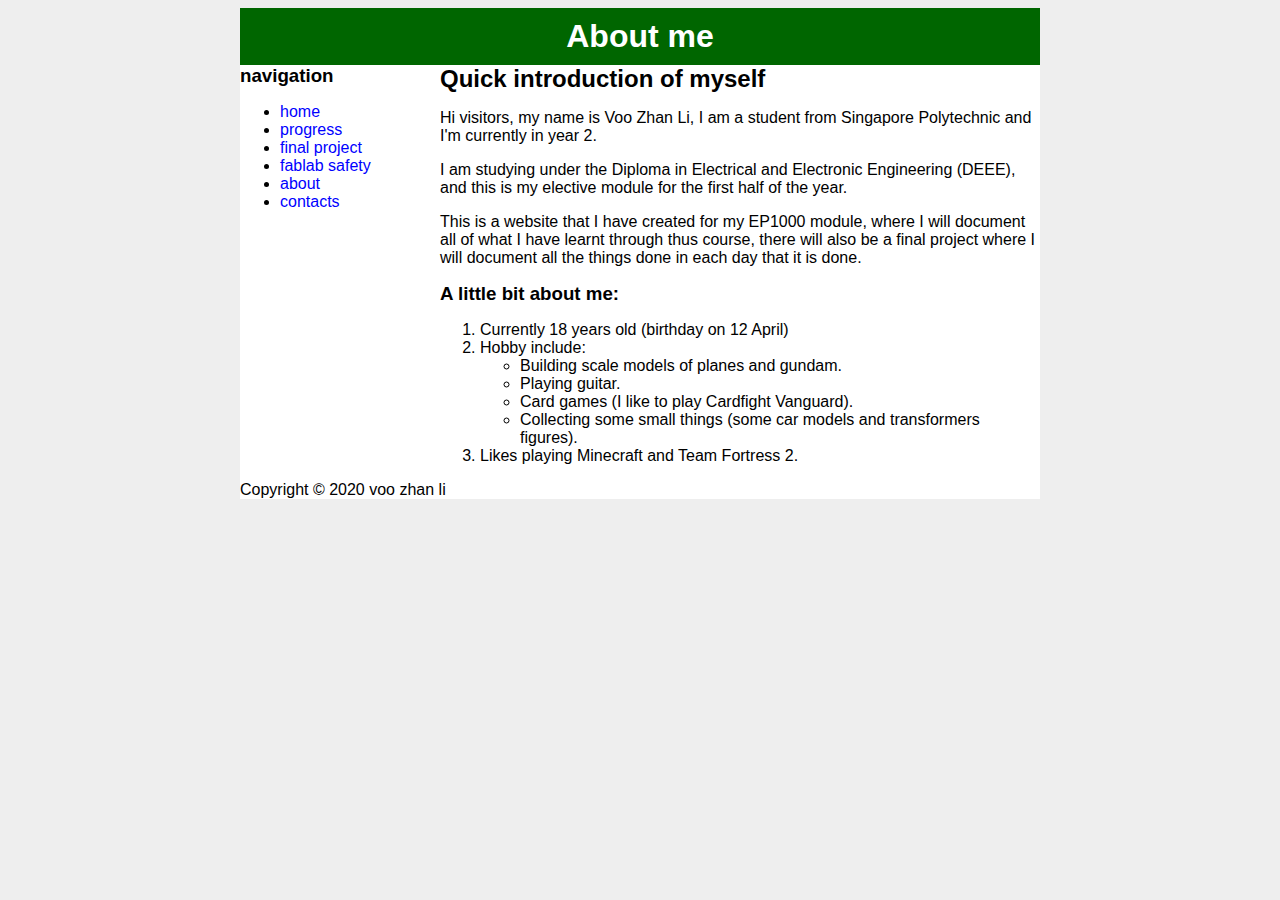
<file: About me.html>
<!DOCTYPE html>
<html>
<head>
    <title>about me</title>
    <link rel="stylesheet" type="text/css" href="style.css"/>
</head>
<body>
    <div id="container">
        <div id="header">
            <h1>About me</h1>
        </div>
        <div id="contents">
            <div id="nav">
                <h3>navigation</h3>
                <ul>
                    <li><a class="selected"href="index.html">home</a>
                    </li>
                    <li><a href="progress.html">progress</a></li>
                    <li><a href="final%20project.html">final project</a></li>
                    <li><a href="fablab safety.html">fablab safety</a></li>
                    <li><a href="About me.html">about</a></li>
                    <li><a href="contact.html">contacts</a></li>
                </ul>
</div>
            
<div id="main">
    <h2>Quick introduction of myself</h2>
<p>Hi visitors, my name is Voo Zhan Li, I am a student from Singapore Polytechnic and I'm currently in year 2.</p>
<p>I am studying under the Diploma in Electrical and Electronic Engineering (DEEE), and this is my elective module for the first half of the year.</p>
<p>This is a website that I have created for my EP1000 module, where I will document all of what I have learnt through thus course, there will also be a final project where I will document all the things done in each day that it is done.</p>
    <h3>A little bit about me:</h3>
                <ol>
                    <li>Currently 18 years old (birthday on 12 April)</li>
                    <li>Hobby include:</li>
                    <ul>
                    <li>Building scale models of planes and gundam.</li>
                    <li>Playing guitar.</li>
                    <li>Card games (I like to play Cardfight Vanguard).</li>
                    <li>Collecting some small things (some car models and transformers figures).</li>
                    </ul>
                    <li>Likes playing Minecraft and Team Fortress 2.</li>
                </ol>

     </div>
</div>
        
<div id="footer">
    Copyright &copy; 2020 voo zhan li
        </div>
    </body>
</html>
</file>
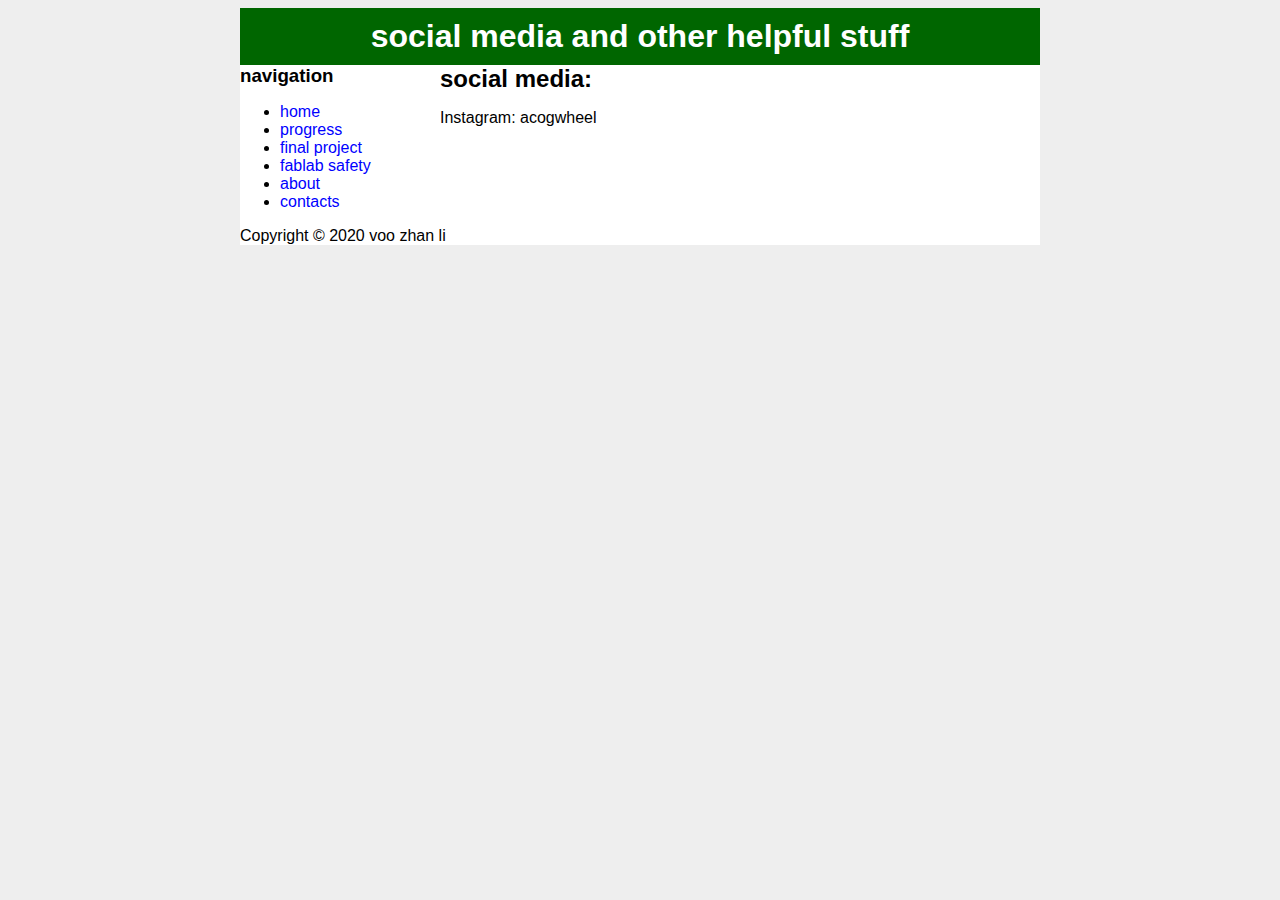
<file: contact.html>
<!DOCTYPE html>
<html>
<head>
    <title>check it out</title>
    <link rel="stylesheet" type="text/css" href="style.css"/>
</head>
<body>
    <div id="container">
        <div id="header">
            <h1>social media and other helpful stuff</h1>
        </div>
        <div id="contents">
            <div id="nav">
                <h3>navigation</h3>
                <ul>
                    <li><a class="selected"href="index.html">home</a>
                    </li>
                    <li><a href="progress.html">progress</a></li>
                    <li><a href="final%20project.html">final project</a></li>
                    <li><a href="fablab safety.html">fablab safety</a></li>
                    <li><a href="About me.html">about</a></li>
                    <li><a href="contact.html">contacts</a></li>
                </ul>
</div>
            
<div id="main">
    <h2>social media:</h2>
<p>Instagram: acogwheel</p>

     </div>
</div>
        
<div id="footer">
    Copyright &copy; 2020 voo zhan li
        </div>
    </body>
</html>
</file>
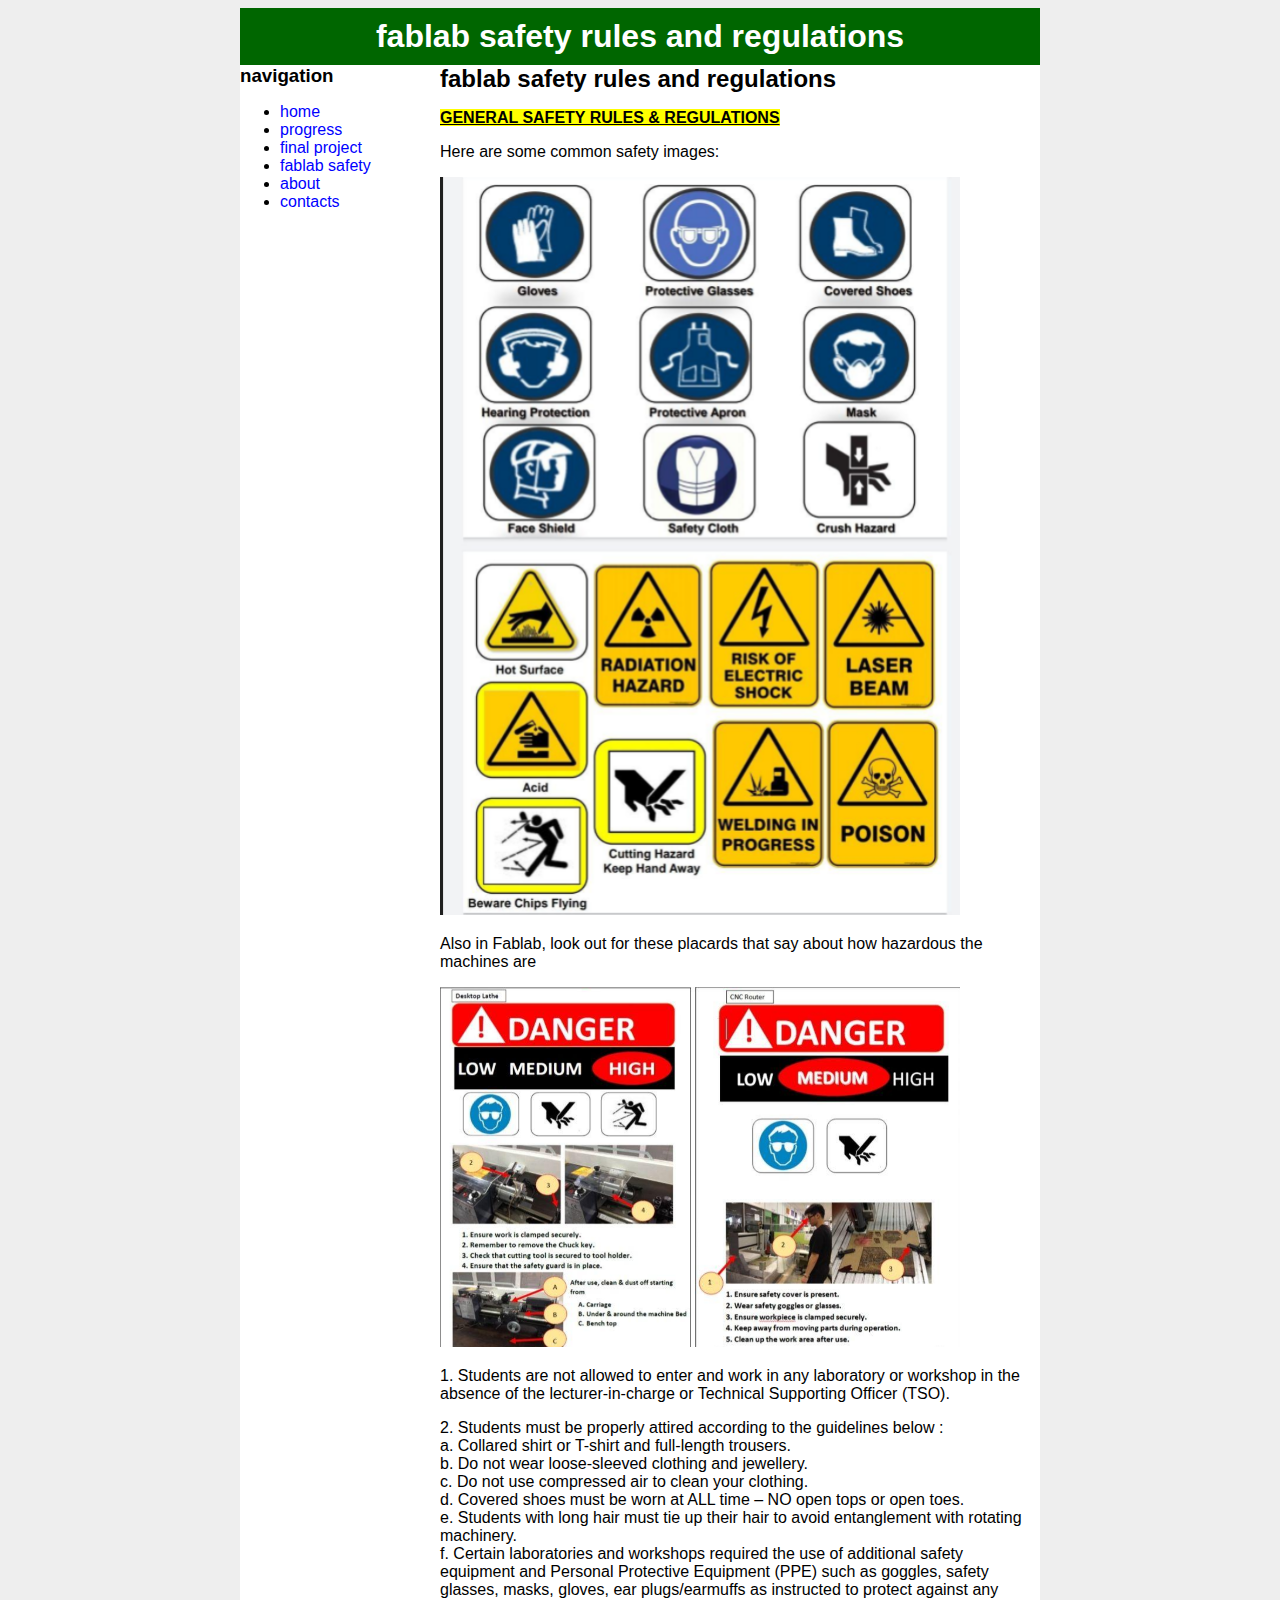
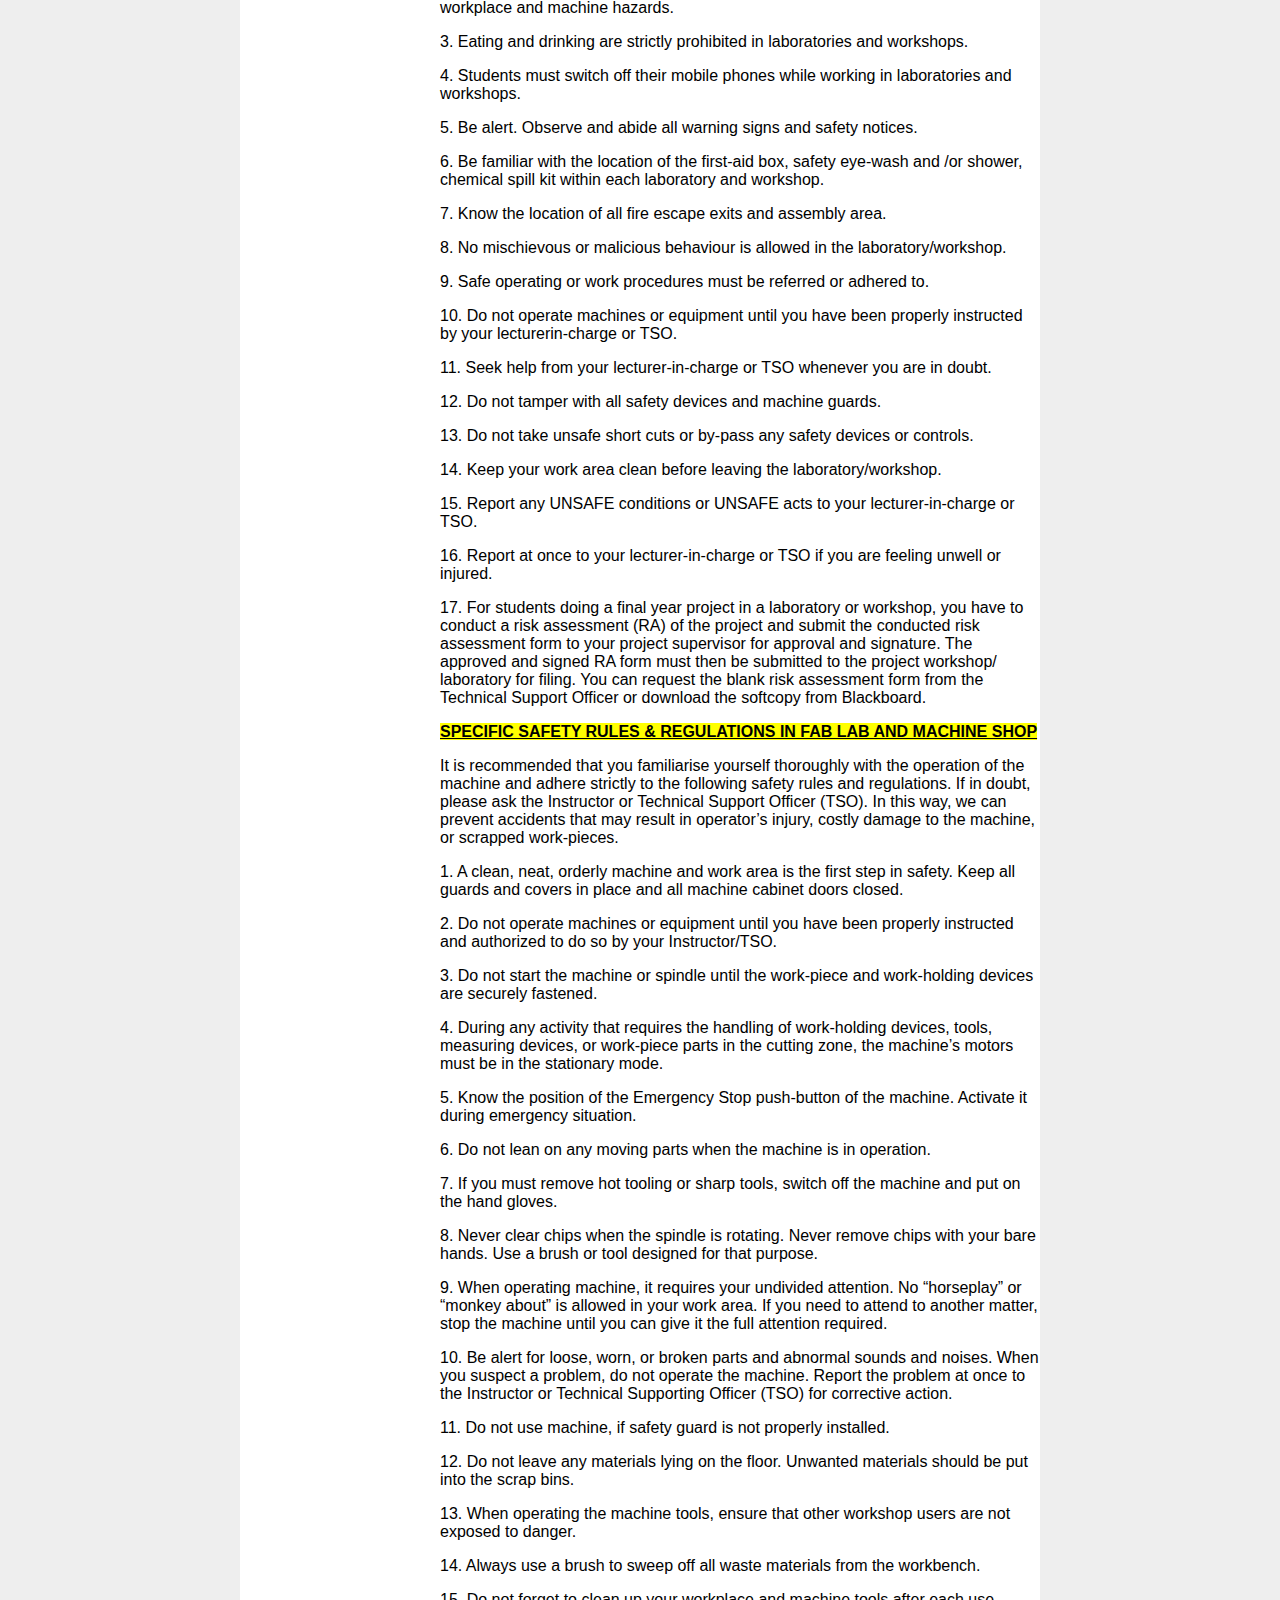
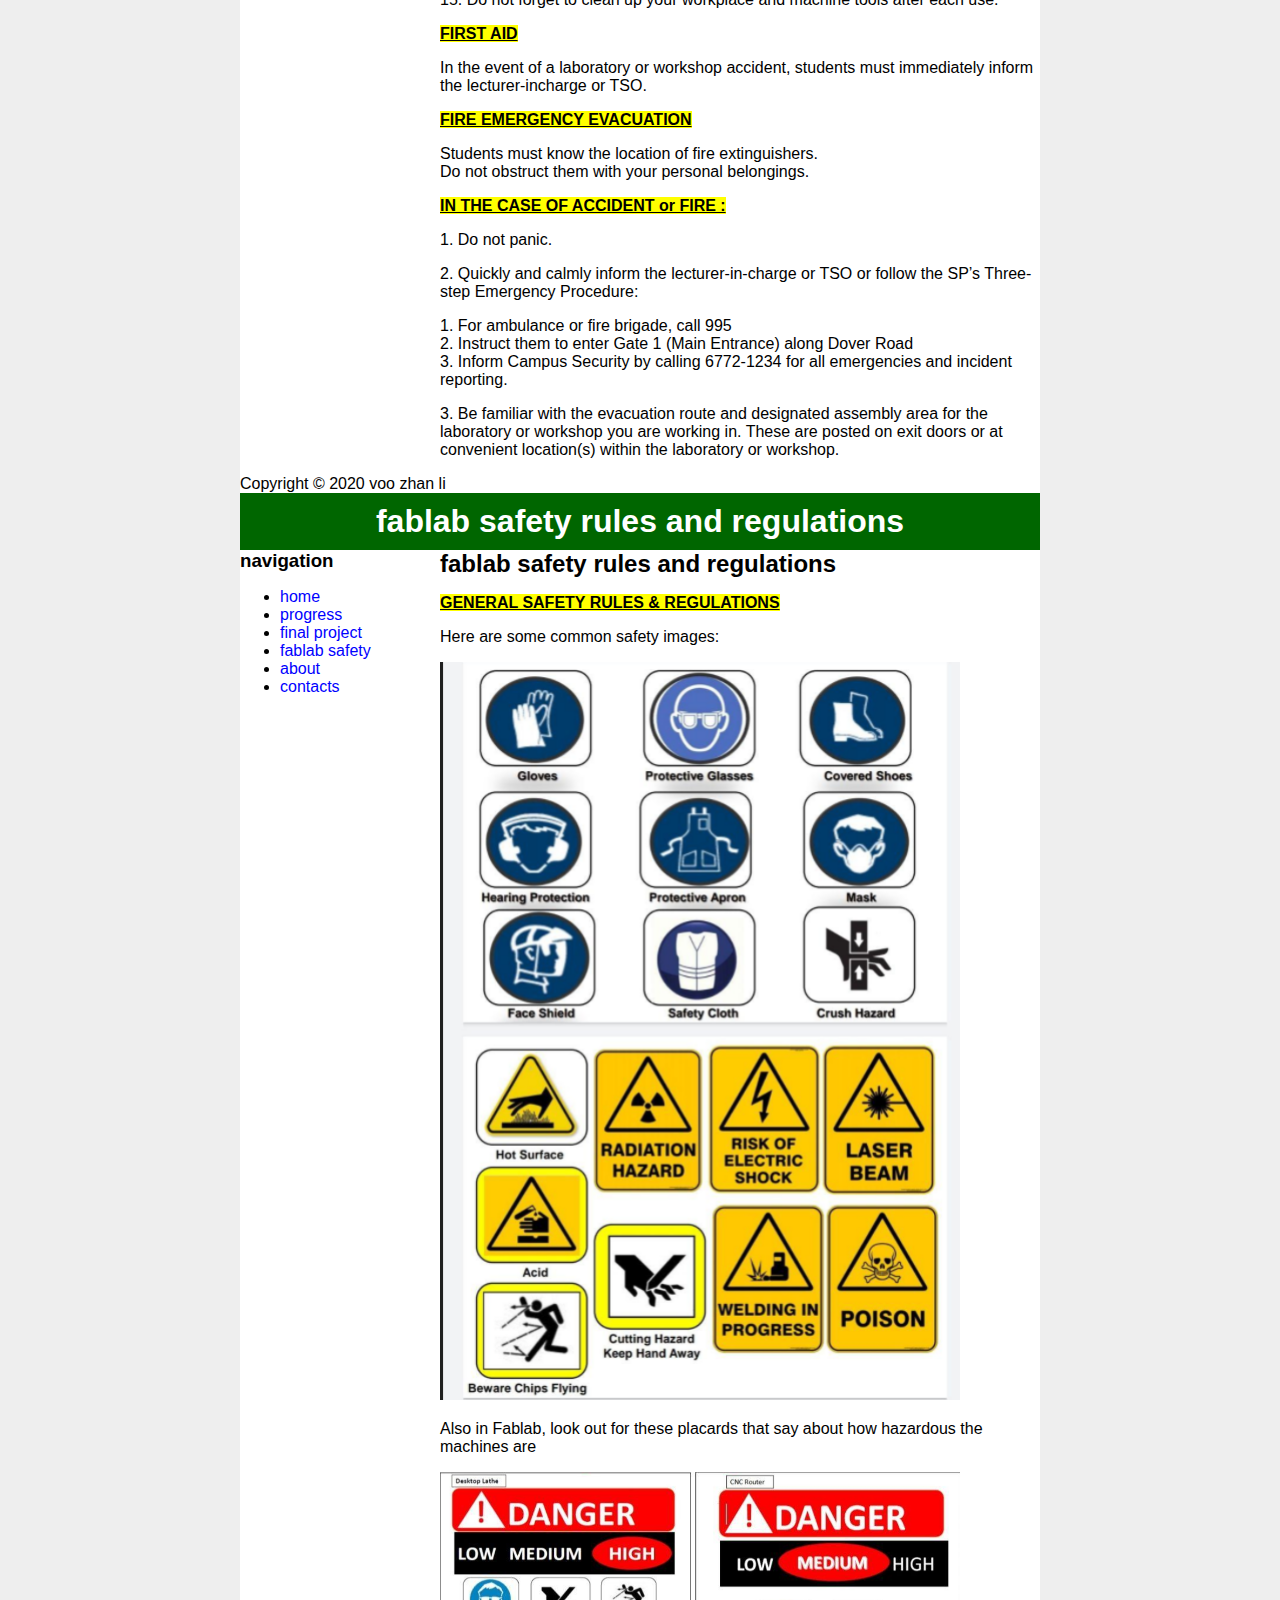
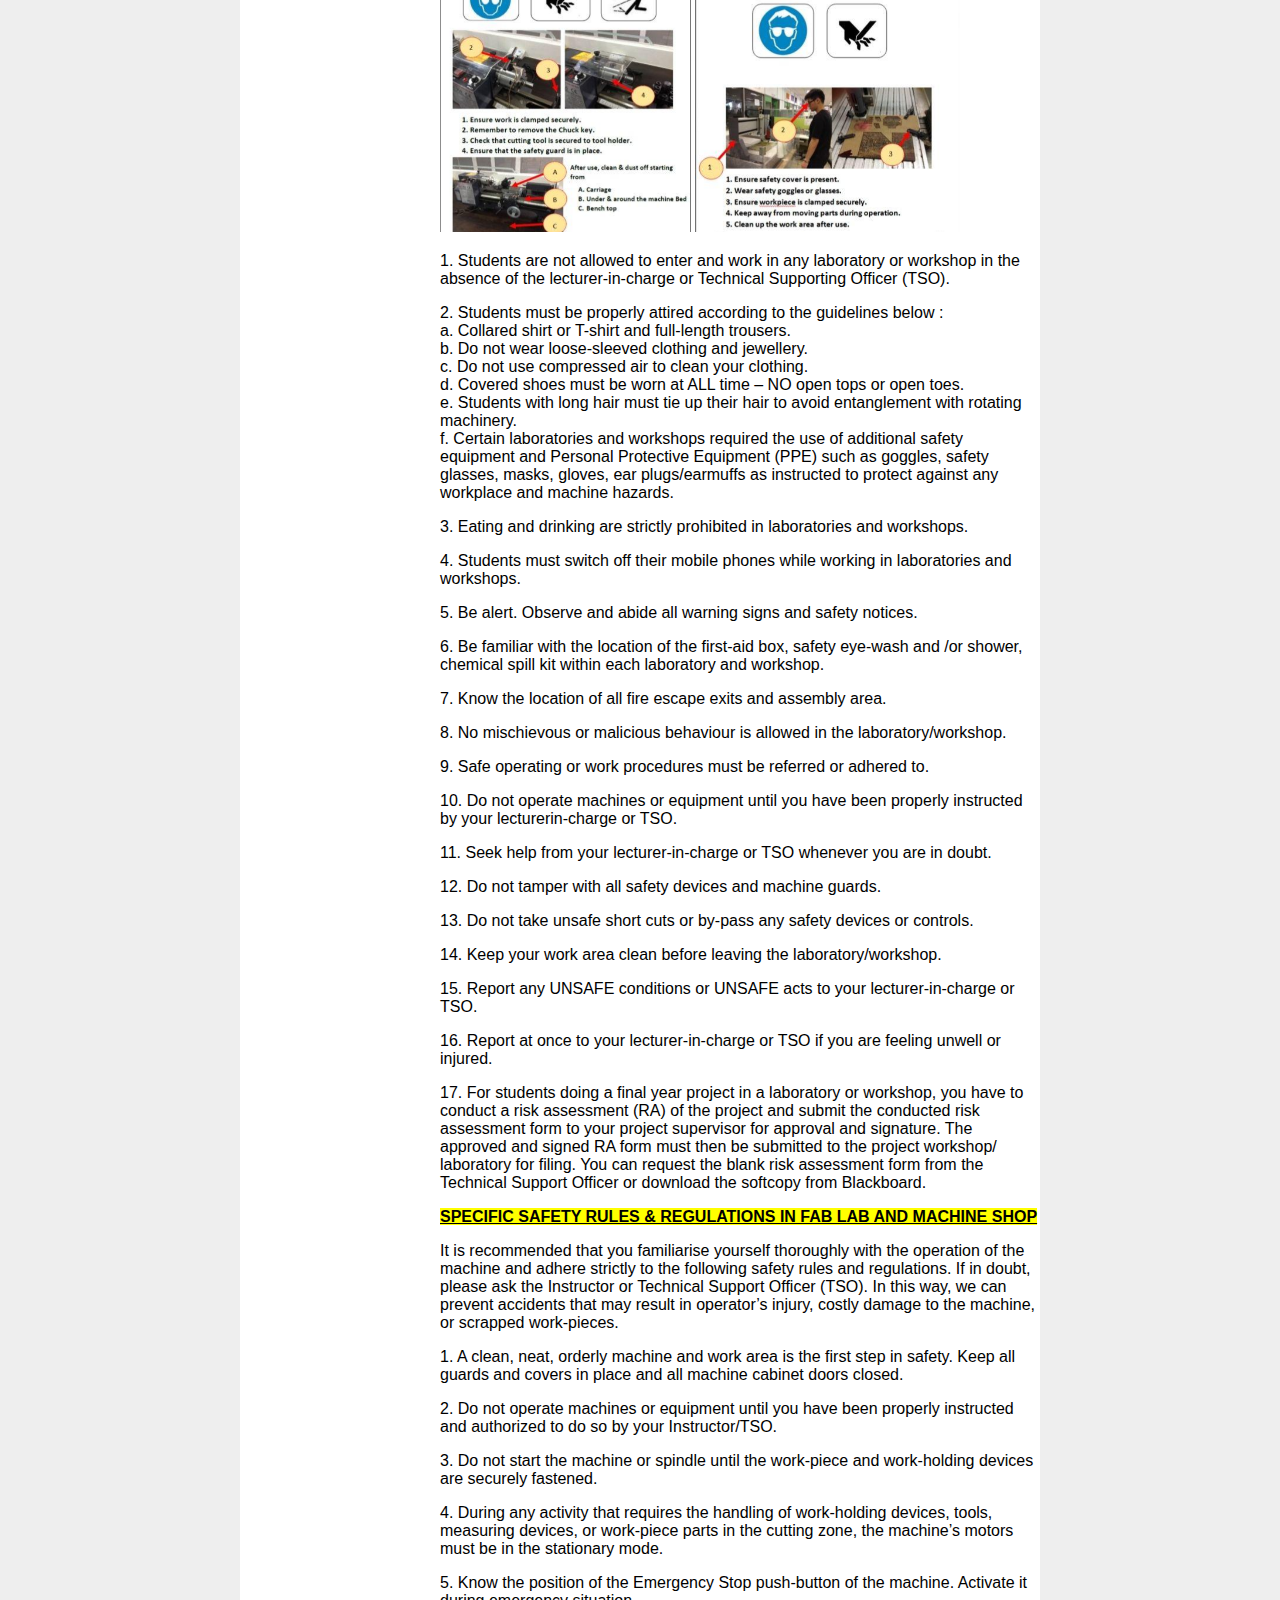
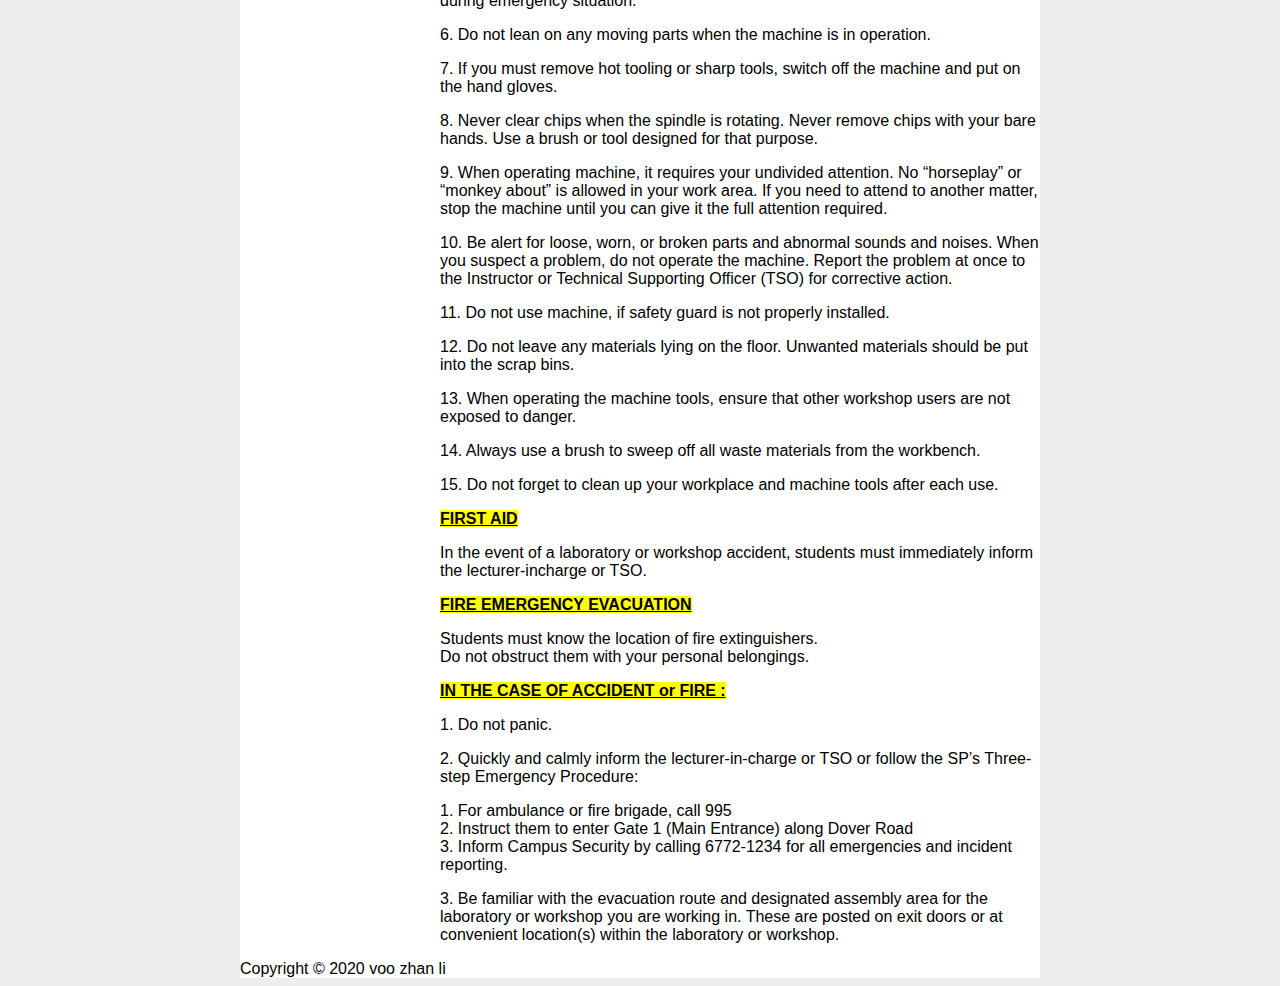
<file: fablab safety.html>
<!DOCTYPE html>
<html>
<head>
    <title>fablab safety and regulations</title>
    <link rel="stylesheet" type="text/css" href="style.css"/>
</head>
<body>
    <div id="container">
        <div id="header">
            <h1>fablab safety rules and regulations</h1>
        </div>
        <div id="contents">
            <div id="nav">
                <h3>navigation</h3>
                <ul>
                    <li><a class="selected"href="index.html">home</a>
                    </li>
                    <li><a href="progress.html">progress</a></li>
                    <li><a href="final%20project.html">final project</a></li>
                    <li><a href="fablab safety.html">fablab safety</a></li>
                    <li><a href="About me.html">about</a></li>
                    <li><a href="contact.html">contacts</a></li>
                </ul>
</div>
            
<div id="main">
    <h2>fablab safety rules and regulations</h2>
    <p><strong><ins><mark>GENERAL SAFETY RULES & REGULATIONS</mark></ins></strong></p>
<p>Here are some common safety images:</p>
    <img src="images/label%20(1).png" width="520"/>
<p>Also in Fablab, look out for these placards that say about how hazardous the machines are</p>
    <img src="images/placard.png" width="520"/>
<p>1. Students are not allowed to enter and work in any laboratory or workshop in the
    absence of the lecturer-in-charge or Technical Supporting Officer (TSO).</p>
    
     <p>2. Students must be properly attired according to the guidelines below :<br/>
     a. Collared shirt or T-shirt and full-length trousers.<br/>
     b. Do not wear loose-sleeved clothing and jewellery.<br/>
     c. Do not use compressed air to clean your clothing.<br/>
     d. Covered shoes must be worn at ALL time – NO open tops or open toes.<br/>
     e. Students with long hair must tie up their hair to avoid entanglement with rotating machinery.<br/>
     f. Certain laboratories and workshops required the use of additional safety equipment and
     Personal Protective Equipment (PPE) such as goggles, safety glasses, masks, gloves, ear
    plugs/earmuffs as instructed to protect against any workplace and machine hazards.</p>
    
     <p>3. Eating and drinking are strictly prohibited in laboratories and workshops.</p>
    
     <p>4. Students must switch off their mobile phones while working in laboratories and workshops.</p>
    
<p>5. Be alert. Observe and abide all warning signs and safety notices.</p>
    
  <p>6. Be familiar with the location of the first-aid box, safety eye-wash and /or shower, chemical spill kit
within each laboratory and workshop.</p>
    
<p>7. Know the location of all fire escape exits and assembly area.</p>
    
  <p>8. No mischievous or malicious behaviour is allowed in the laboratory/workshop.</p>
    
<p>9. Safe operating or work procedures must be referred or adhered to.</p>
    
  <p>10. Do not operate machines or equipment until you have been properly instructed by your lecturerin-charge or TSO.</p>
    
<p>11. Seek help from your lecturer-in-charge or TSO whenever you are in doubt.</p>
    
  <p>12. Do not tamper with all safety devices and machine guards.</p>
    
<p>13. Do not take unsafe short cuts or by-pass any safety devices or controls.</p>
    
  <p>14. Keep your work area clean before leaving the laboratory/workshop.</p>
    
<p>15. Report any UNSAFE conditions or UNSAFE acts to your lecturer-in-charge or TSO.</p>
    
  <p>16. Report at once to your lecturer-in-charge or TSO if you are feeling unwell or injured.</p>
    
<p>17. For students doing a final year project in a laboratory or workshop, you have to conduct a risk
assessment (RA) of the project and submit the conducted risk assessment form to your project
supervisor for approval and signature. The approved and signed RA form must then be submitted
to the project workshop/ laboratory for filing. You can request the blank risk assessment form
    from the Technical Support Officer or download the softcopy from Blackboard.</p>
    
    <p><strong><ins><mark>SPECIFIC SAFETY RULES & REGULATIONS IN FAB LAB AND MACHINE SHOP</mark></ins></strong></p>
    
<p>It is recommended that you familiarise yourself thoroughly with the operation of the machine and
adhere strictly to the following safety rules and regulations. If in doubt, please ask the Instructor or
Technical Support Officer (TSO). In this way, we can prevent accidents that may result in operator’s
injury, costly damage to the machine, or scrapped work-pieces.</p>
    
<p>1. A clean, neat, orderly machine and work area is the first step in safety. Keep all guards and covers
in place and all machine cabinet doors closed.</p>
    
<p>2. Do not operate machines or equipment until you have been properly instructed and authorized to
do so by your Instructor/TSO.</p>
    
<p>3. Do not start the machine or spindle until the work-piece and work-holding devices are securely
fastened.</p>
    
<p>4. During any activity that requires the handling of work-holding devices, tools, measuring devices, or
work-piece parts in the cutting zone, the machine’s motors must be in the stationary mode.</p>
    
<p>5. Know the position of the Emergency Stop push-button of the machine. Activate it during
emergency situation.</p>
    
    <p>6. Do not lean on any moving parts when the machine is in operation.</p>
    
<p>7. If you must remove hot tooling or sharp tools, switch off the machine and put on the hand gloves.</p>
    
<p>8. Never clear chips when the spindle is rotating. Never remove chips with your bare hands. Use a
brush or tool designed for that purpose.</p>
    
<p>9. When operating machine, it requires your undivided attention. No “horseplay” or “monkey about”
is allowed in your work area. If you need to attend to another matter, stop the machine until you
can give it the full attention required.</p>
    
<p>10. Be alert for loose, worn, or broken parts and abnormal sounds and noises. When you suspect a
problem, do not operate the machine. Report the problem at once to the Instructor or Technical
Supporting Officer (TSO) for corrective action.</p>
    
    <p>11. Do not use machine, if safety guard is not properly installed.</p>
    
    <p>12. Do not leave any materials lying on the floor. Unwanted materials should be put into the scrap
bins.</p>
    
    <p>13. When operating the machine tools, ensure that other workshop users are not exposed to danger.</p>
    
    <p>14. Always use a brush to sweep off all waste materials from the workbench.</p>
    
    <p>15. Do not forget to clean up your workplace and machine tools after each use.</p>
    
    <p><strong><ins><mark>FIRST AID</mark></ins></strong></p>
    
    <p>In the event of a laboratory or workshop accident, students must immediately inform the lecturer-incharge or TSO.</p>
    
    <p><strong><ins><mark>FIRE EMERGENCY EVACUATION</mark></ins></strong></p>
    
    <p>Students must know the location of fire extinguishers.<br/>
    
        Do not obstruct them with your personal belongings.</p>
    
    <p><strong><ins><mark>IN THE CASE OF ACCIDENT or FIRE :</mark></ins></strong></p>

    <p>1. Do not panic.<br/>
    
<p>2. Quickly and calmly inform the lecturer-in-charge or TSO or follow the SP’s
    Three-step Emergency Procedure:</p>
    
    <p>1. For ambulance or fire brigade, call 995<br/>
    2. Instruct them to enter Gate 1 (Main Entrance) along Dover Road<br/>
    3. Inform Campus Security by calling 6772-1234 for all emergencies and incident reporting.</p>
<p>3. Be familiar with the evacuation route and designated assembly area for the laboratory or workshop
you are working in. These are posted on exit doors or at convenient location(s) within the
    laboratory or workshop.</p>


     </div>
</div>
        
<div id="footer">
    Copyright &copy; 2020 voo zhan li
        </div>
    </body>
</html><!DOCTYPE html>
<html>
<head>
    <title>fablab safety and regulations</title>
    <link rel="stylesheet" type="text/css" href="style.css"/>
</head>
<body>
    <div id="container">
        <div id="header">
            <h1>fablab safety rules and regulations</h1>
        </div>
        <div id="contents">
            <div id="nav">
                <h3>navigation</h3>
                <ul>
                    <li><a class="selected"href="index.html">home</a>
                    </li>
                    <li><a href="progress.html">progress</a></li>
                    <li><a href="final%20project.html">final project</a></li>
                    <li><a href="fablab safety.html">fablab safety</a></li>
                    <li><a href="About me.html">about</a></li>
                    <li><a href="contact.html">contacts</a></li>
                </ul>
</div>
            
<div id="main">
    <h2>fablab safety rules and regulations</h2>
    <p><strong><ins><mark>GENERAL SAFETY RULES & REGULATIONS</mark></ins></strong></p>
<p>Here are some common safety images:</p>
    <img src="images/label%20(1).png" width="520"/>
<p>Also in Fablab, look out for these placards that say about how hazardous the machines are</p>
    <img src="images/placard.png" width="520"/>
<p>1. Students are not allowed to enter and work in any laboratory or workshop in the
    absence of the lecturer-in-charge or Technical Supporting Officer (TSO).</p>
    
     <p>2. Students must be properly attired according to the guidelines below :<br/>
     a. Collared shirt or T-shirt and full-length trousers.<br/>
     b. Do not wear loose-sleeved clothing and jewellery.<br/>
     c. Do not use compressed air to clean your clothing.<br/>
     d. Covered shoes must be worn at ALL time – NO open tops or open toes.<br/>
     e. Students with long hair must tie up their hair to avoid entanglement with rotating machinery.<br/>
     f. Certain laboratories and workshops required the use of additional safety equipment and
     Personal Protective Equipment (PPE) such as goggles, safety glasses, masks, gloves, ear
    plugs/earmuffs as instructed to protect against any workplace and machine hazards.</p>
    
     <p>3. Eating and drinking are strictly prohibited in laboratories and workshops.</p>
    
     <p>4. Students must switch off their mobile phones while working in laboratories and workshops.</p>
    
<p>5. Be alert. Observe and abide all warning signs and safety notices.</p>
    
  <p>6. Be familiar with the location of the first-aid box, safety eye-wash and /or shower, chemical spill kit
within each laboratory and workshop.</p>
    
<p>7. Know the location of all fire escape exits and assembly area.</p>
    
  <p>8. No mischievous or malicious behaviour is allowed in the laboratory/workshop.</p>
    
<p>9. Safe operating or work procedures must be referred or adhered to.</p>
    
  <p>10. Do not operate machines or equipment until you have been properly instructed by your lecturerin-charge or TSO.</p>
    
<p>11. Seek help from your lecturer-in-charge or TSO whenever you are in doubt.</p>
    
  <p>12. Do not tamper with all safety devices and machine guards.</p>
    
<p>13. Do not take unsafe short cuts or by-pass any safety devices or controls.</p>
    
  <p>14. Keep your work area clean before leaving the laboratory/workshop.</p>
    
<p>15. Report any UNSAFE conditions or UNSAFE acts to your lecturer-in-charge or TSO.</p>
    
  <p>16. Report at once to your lecturer-in-charge or TSO if you are feeling unwell or injured.</p>
    
<p>17. For students doing a final year project in a laboratory or workshop, you have to conduct a risk
assessment (RA) of the project and submit the conducted risk assessment form to your project
supervisor for approval and signature. The approved and signed RA form must then be submitted
to the project workshop/ laboratory for filing. You can request the blank risk assessment form
    from the Technical Support Officer or download the softcopy from Blackboard.</p>
    
    <p><strong><ins><mark>SPECIFIC SAFETY RULES & REGULATIONS IN FAB LAB AND MACHINE SHOP</mark></ins></strong></p>
    
<p>It is recommended that you familiarise yourself thoroughly with the operation of the machine and
adhere strictly to the following safety rules and regulations. If in doubt, please ask the Instructor or
Technical Support Officer (TSO). In this way, we can prevent accidents that may result in operator’s
injury, costly damage to the machine, or scrapped work-pieces.</p>
    
<p>1. A clean, neat, orderly machine and work area is the first step in safety. Keep all guards and covers
in place and all machine cabinet doors closed.</p>
    
<p>2. Do not operate machines or equipment until you have been properly instructed and authorized to
do so by your Instructor/TSO.</p>
    
<p>3. Do not start the machine or spindle until the work-piece and work-holding devices are securely
fastened.</p>
    
<p>4. During any activity that requires the handling of work-holding devices, tools, measuring devices, or
work-piece parts in the cutting zone, the machine’s motors must be in the stationary mode.</p>
    
<p>5. Know the position of the Emergency Stop push-button of the machine. Activate it during
emergency situation.</p>
    
    <p>6. Do not lean on any moving parts when the machine is in operation.</p>
    
<p>7. If you must remove hot tooling or sharp tools, switch off the machine and put on the hand gloves.</p>
    
<p>8. Never clear chips when the spindle is rotating. Never remove chips with your bare hands. Use a
brush or tool designed for that purpose.</p>
    
<p>9. When operating machine, it requires your undivided attention. No “horseplay” or “monkey about”
is allowed in your work area. If you need to attend to another matter, stop the machine until you
can give it the full attention required.</p>
    
<p>10. Be alert for loose, worn, or broken parts and abnormal sounds and noises. When you suspect a
problem, do not operate the machine. Report the problem at once to the Instructor or Technical
Supporting Officer (TSO) for corrective action.</p>
    
    <p>11. Do not use machine, if safety guard is not properly installed.</p>
    
    <p>12. Do not leave any materials lying on the floor. Unwanted materials should be put into the scrap
bins.</p>
    
    <p>13. When operating the machine tools, ensure that other workshop users are not exposed to danger.</p>
    
    <p>14. Always use a brush to sweep off all waste materials from the workbench.</p>
    
    <p>15. Do not forget to clean up your workplace and machine tools after each use.</p>
    
    <p><strong><ins><mark>FIRST AID</mark></ins></strong></p>
    
    <p>In the event of a laboratory or workshop accident, students must immediately inform the lecturer-incharge or TSO.</p>
    
    <p><strong><ins><mark>FIRE EMERGENCY EVACUATION</mark></ins></strong></p>
    
    <p>Students must know the location of fire extinguishers.<br/>
    
        Do not obstruct them with your personal belongings.</p>
    
    <p><strong><ins><mark>IN THE CASE OF ACCIDENT or FIRE :</mark></ins></strong></p>

    <p>1. Do not panic.<br/>
    
<p>2. Quickly and calmly inform the lecturer-in-charge or TSO or follow the SP’s
    Three-step Emergency Procedure:</p>
    
    <p>1. For ambulance or fire brigade, call 995<br/>
    2. Instruct them to enter Gate 1 (Main Entrance) along Dover Road<br/>
    3. Inform Campus Security by calling 6772-1234 for all emergencies and incident reporting.</p>
<p>3. Be familiar with the evacuation route and designated assembly area for the laboratory or workshop
you are working in. These are posted on exit doors or at convenient location(s) within the
    laboratory or workshop.</p>


     </div>
</div>
        
<div id="footer">
    Copyright &copy; 2020 voo zhan li
        </div>
    </body>
</html>
</file>
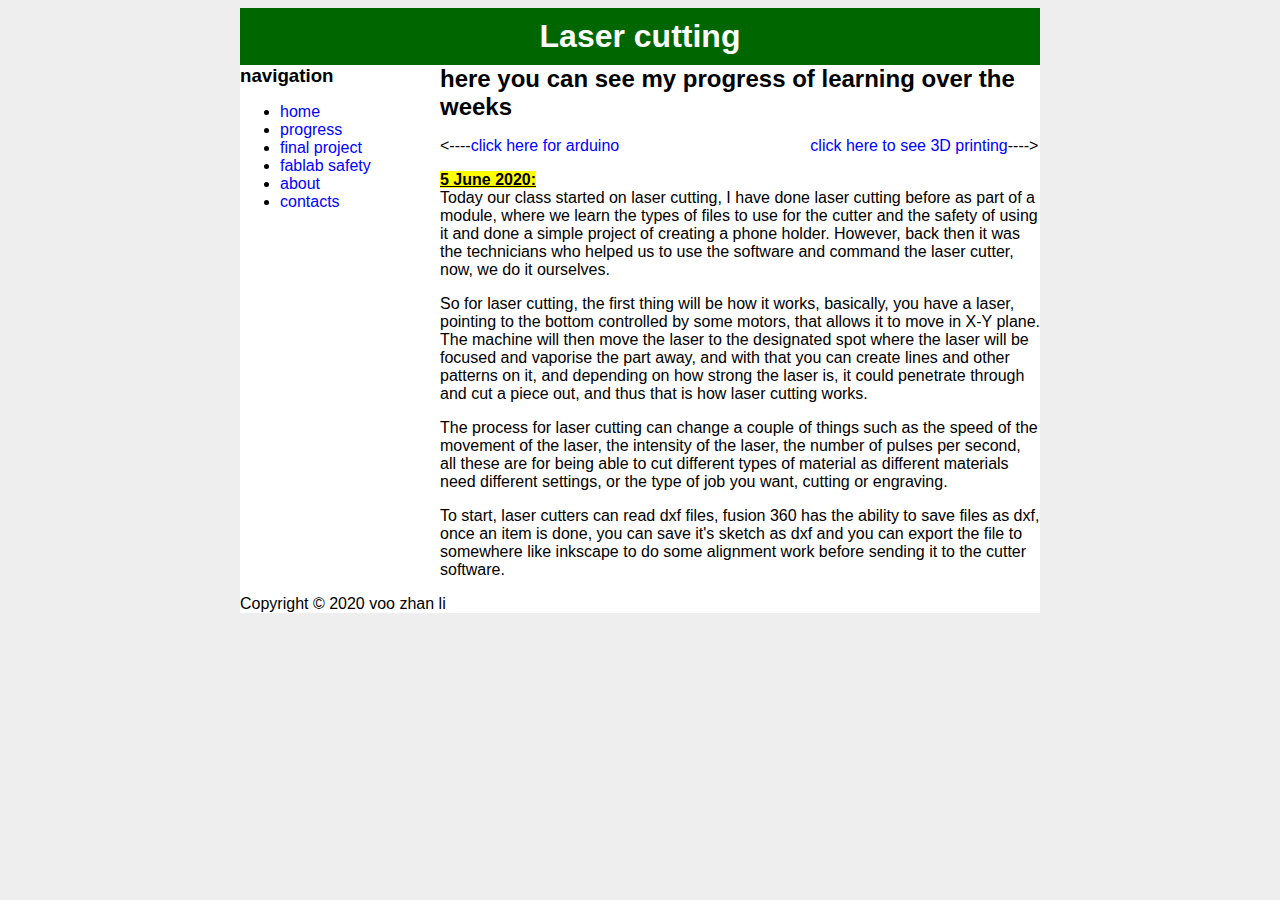
<file: laser cutting.html>
<!DOCTYPE html>
<html>
<head>
    <title>laser cutting</title>
    <link rel="stylesheet" type="text/css" href="style.css"/>
</head>
<body>
    <div id="container">
        <div id="header">
            <h1>Laser cutting</h1>
        </div>
        <div id="contents">
            <div id="nav">
                <h3>navigation</h3>
                <ul>
                    <li><a class="selected"href="index.html">home</a>
                    </li>
                    <li><a href="progress.html">progress</a></li>
                    <li><a href="final%20project.html">final project</a></li>
                    <li><a href="fablab safety.html">fablab safety</a></li>
                    <li><a href="About me.html">about</a></li>
                    <li><a href="contact.html">contacts</a></li>
                </ul>
</div>
            
<div id="main">
    <h2>here you can see my progress of learning over the weeks</h2>
<p><----<a href="arduino.html">click here for arduino</a> &nbsp;&nbsp;&nbsp;&nbsp;&nbsp;&nbsp;&nbsp;&nbsp;&nbsp;&nbsp;&nbsp;&nbsp;&nbsp;&nbsp;&nbsp;&nbsp;&nbsp;&nbsp;&nbsp;&nbsp;&nbsp;&nbsp;&nbsp;&nbsp;&nbsp;&nbsp;&nbsp;&nbsp;&nbsp;&nbsp;&nbsp;&nbsp;&nbsp;&nbsp;&nbsp;&nbsp;&nbsp;&nbsp;&nbsp;&nbsp;&nbsp; <a href="3dprint.html">click here to see 3D printing</a>----></p>
        

        
        
<p><mark><b><u>5 June 2020:</u></b></mark><br/> Today our class started on laser cutting, I have done laser cutting before as part of a module, where we learn the types of files to use for the cutter and the safety of using it and done a simple project of creating a phone holder. However, back then it was the technicians who helped us to use the software and command the laser cutter, now, we do it ourselves.</p>
        
<p>So for laser cutting, the first thing will be how it works, basically, you have a laser, pointing to the bottom controlled by some motors, that allows it to move in X-Y plane. The machine will then move the laser to the designated spot where the laser will be focused and vaporise the part away, and with that you can create lines and other patterns on it, and depending on how strong the laser is, it could penetrate through and cut a piece out, and thus that is how laser cutting works.</p>

<p>The process for laser cutting can change a couple of things such as the speed of the movement of the laser, the intensity of the laser, the number of pulses per second, all these are for being able to cut different types of material as different materials need different settings, or the type of job you want, cutting or engraving.</p>
        
<p>To start, laser cutters can read dxf files, fusion 360 has the ability to save files as dxf, once an item is done, you can save it's sketch as dxf and you can export the file to somewhere like inkscape to do some alignment work before sending it to the cutter software.</p>

       
    
    
     </div>
</div>
        
<div id="footer">
    Copyright &copy; 2020 voo zhan li
        </div>
    </body>
</html>
</file>
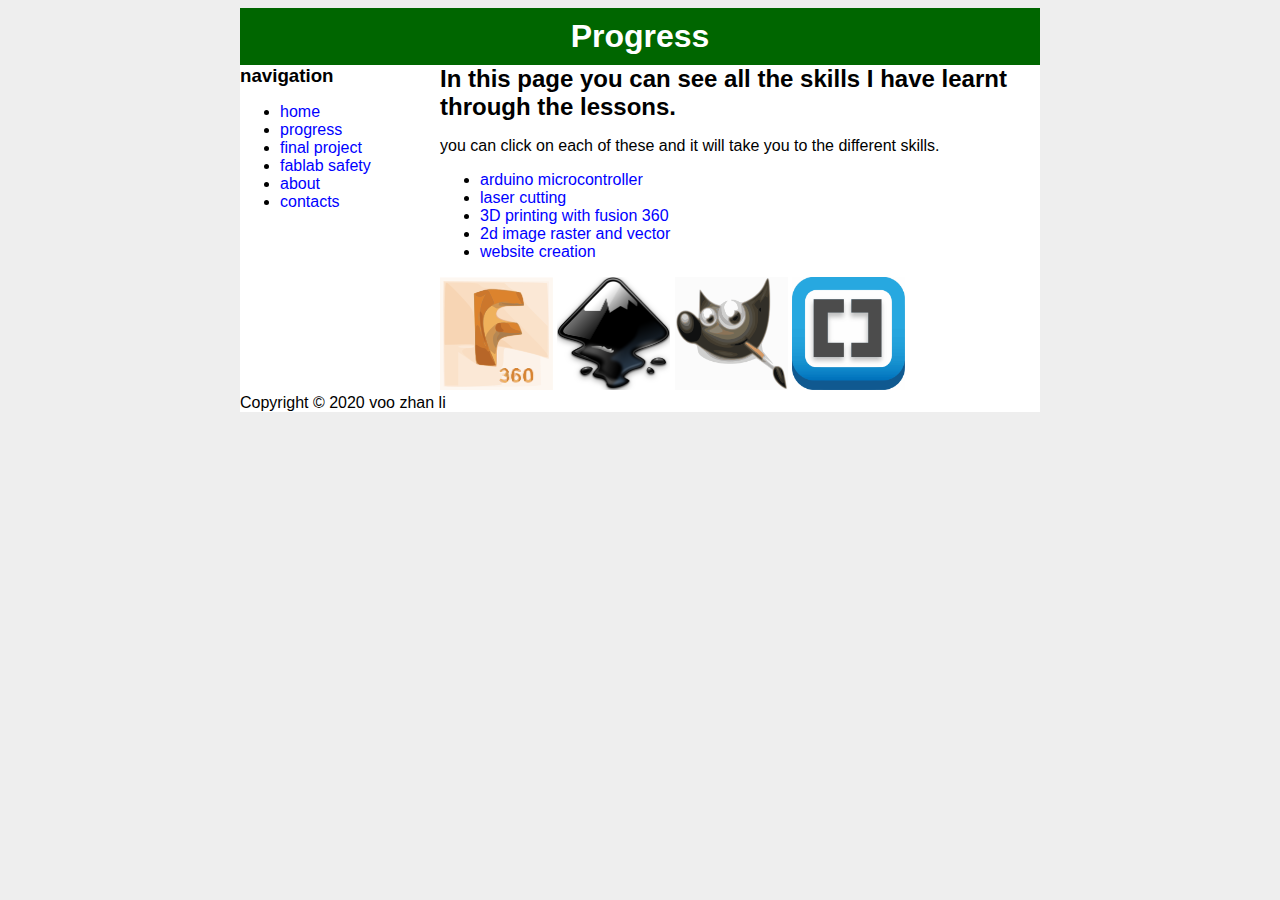
<file: progress.html>
<!DOCTYPE html>
<html>
<head>
    <title>progress</title>
    <link rel="stylesheet" type="text/css" href="style.css"/>
</head>
<body>
    <div id="container">
        <div id="header">
            <h1>Progress</h1>
        </div>
        <div id="contents">
            <div id="nav">
                <h3>navigation</h3>
                <ul>
                    <li><a class="selected"href="index.html">home</a>
                    </li>
                    <li><a href="progress.html">progress</a></li>
                    <li><a href="final%20project.html">final project</a></li>
                    <li><a href="fablab safety.html">fablab safety</a></li>
                    <li><a href="About me.html">about</a></li>
                    <li><a href="contact.html">contacts</a></li>
                </ul>
</div>
            
<div id="main">
    <h2>In this page you can see all the skills I have learnt through the lessons.</h2>
    <p>you can click on each of these and it will take you to the different skills.</p>
    <ul>
                    <li><a href="arduino.html">arduino microcontroller</a> </li>
                    <li><a href="laser%20cutting.html">laser cutting</a></li>
                    <li><a href="3dprint.html">3D printing with fusion 360</a> </li>
                    <li><a href="2dimagerasterandvector.html">2d image raster and vector</a> </li>
                    <li><a href="websitecreation.html">website creation</a> </li>
    
    </ul>
    <img src="images/fusion-3601.png" />
    <img src="images/inkscpe.png" width="113" height="113"/>
    <img src="images/gimp1.png" width="113" height="113"/>
    <img src="images/bracketsforpage1.png" width="113" height="113"/>
    
     </div>
</div>
        
<div id="footer">
    Copyright &copy; 2020 voo zhan li
        </div>
    </body>
</html>
</file>
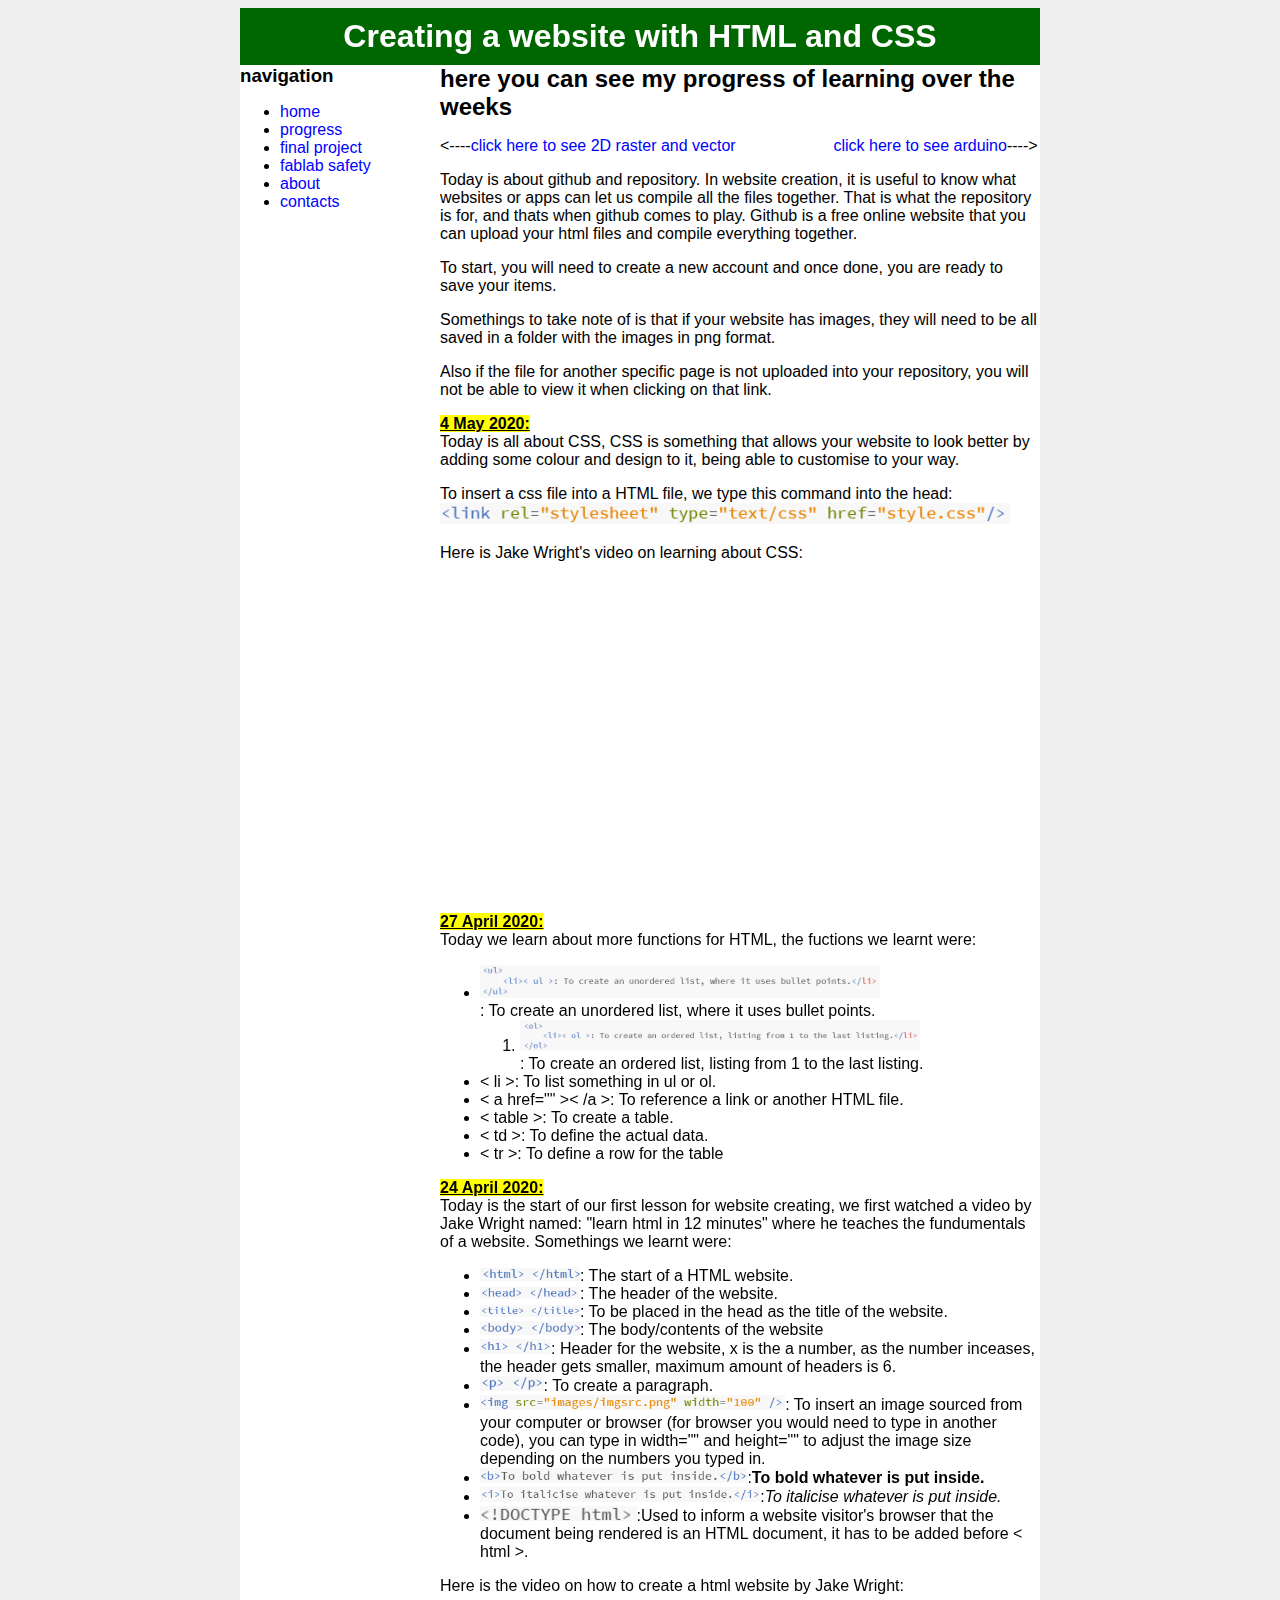
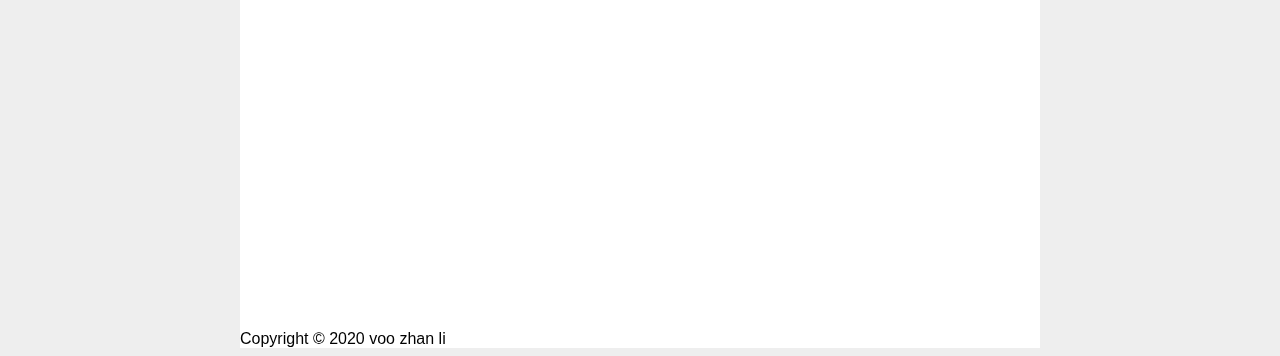
<file: websitecreation.html>
<!DOCTYPE html>
<html>
<head>
    <title>website design and creation</title>
    <link rel="stylesheet" type="text/css" href="style.css"/>
</head>
<body>
    <div id="container">
        <div id="header">
            <h1>Creating a website with HTML and CSS</h1>
        </div>
        <div id="contents">
            <div id="nav">
                <h3>navigation</h3>
                <ul>
                    <li><a class="selected"href="index.html">home</a>
                    </li>
                    <li><a href="progress.html">progress</a></li>
                    <li><a href="final%20project.html">final project</a></li>
                    <li><a href="fablab safety.html">fablab safety</a></li>
                    <li><a href="About me.html">about</a></li>
                    <li><a href="contact.html">contacts</a></li>
                </ul>
</div>
            
<div id="main">
    <h2>here you can see my progress of learning over the weeks</h2>
<p><----<a href="2dimagerasterandvector.html">click here to see 2D raster and vector</a> &nbsp;&nbsp;&nbsp;&nbsp;&nbsp;&nbsp;&nbsp;&nbsp;&nbsp;&nbsp;&nbsp;&nbsp;&nbsp;&nbsp;&nbsp;&nbsp;&nbsp;&nbsp;&nbsp;&nbsp; <a href="arduino.html">click here to see arduino</a>----></p>
        
<p>Today is about github and repository. In website creation, it is useful to know what websites or apps can let us compile all the files together. That is what the repository is for, and thats when github comes to play. Github is a free online website that you can upload your html files and compile everything together.</p>
<p>To start, you will need to create a new account and once done, you are ready to save your items.</p>
<p>Somethings to take note of is that if your website has images, they will need to be all saved in a folder with the images in png format.</p>
<p>Also if the file for another specific page is not uploaded into your repository, you will not be able to view it when clicking on that link.</p>
        
<p><mark><b><u>4 May 2020:</u></b></mark><br/> Today is all about CSS, CSS is something that allows your website to look better by adding some colour and design to it, being able to customise to your way.</p>
<p>To insert a css file into a HTML file, we type this command into the head:<br/><img src="images/code.png" width="570" /></p>
<p>Here is Jake Wright's video on learning about CSS:</p>
    <iframe width="560" height="315" src="https://www.youtube.com/embed/0afZj1G0BIE" frameborder="0" allow="accelerometer; autoplay; encrypted-media; gyroscope; picture-in-picture" allowfullscreen></iframe>
    
    
    
    
    <p><mark><b><u>27 April 2020:</u></b></mark><br/> Today we learn about more functions for HTML, the fuctions we learnt were:</p>
    <ul>
        <li><img src="images/ul.png" width="400" /><br/>: To create an unordered list, where it uses bullet points.</li>
    <ol>
        <li><img src="images/ol.png" width="400" /><br/>: To create an ordered list, listing from 1 to the last listing.</li>
    </ol>
        <li>< li >: To list something in ul or ol.</li>
        <li>< a href="" >< /a >: To reference a link or another HTML file.</li>
        <li>< table >: To create a table.</li>
        <li>< td >: To define the actual data.</li>
        <li>< tr >: To define a row for the table</li>
    </ul>
            
            
            
    <p><b><u><mark>24 April 2020:</mark></u></b><br/> Today is the start of our first lesson for website creating, we first watched a video by Jake Wright named: "learn html in 12 minutes" where he teaches the fundumentals of a website. Somethings we learnt were:</p>
    <ul>
        <li><img src="images/html.png" width="100" />: The start of a HTML website.</li>
        <li><img src="images/head.png" width="100" />: The header of the website.</li>
        <li><img src="images/title.png" width="100" />: To be placed in the head as the title of the website.</li>
        <li><img src="images/body.png" width="100" />: The body/contents of the website</li>
        <li><img src="images/h1.png" height="15" />: Header for the website, x is the a number, as the number inceases, the header gets smaller, maximum amount of headers is 6. </li>
        <li><img src="images/p.png" height="15" />: To create a paragraph.</li>
        <li><img src="images/imagesrc.png" height="15"/>: To insert an image sourced from your computer or browser (for  browser you would need to type in another code), you can type in width="" and height="" to adjust the image size depending on the numbers you typed in.</li>
        <li><img src="images/bold.png" height="15"/>:<b>To bold whatever is put inside.</b></li>
        <li><img src="images/ital.png" height="15"/>:<i>To italicise whatever is put inside.</i> </li>
        <li><img src="images/doctype.png" height="15"/>:Used to inform a website visitor's browser that the document being rendered is an HTML document, it has to be added before < html >.</li>
    </ul>
<p>Here is the video on how to create a html website by Jake Wright:</p>
        <iframe width="560" height="315" src="https://www.youtube.com/embed/bWPMSSsVdPk" frameborder="0" allow="accelerometer; autoplay; encrypted-media; gyroscope; picture-in-picture" allowfullscreen></iframe>
    
</div>
        
<div id="footer">
    Copyright &copy; 2020 voo zhan li
        </div>
    </body>
</html>
</file>
<file: style.css>
body {
   background-color: #EEE;
   font-family: Helvetica, Arial, san-serif;
}

a {
   text-decoration: none;
   color: blue;
}

h1, h2, h3 {
   margin: 0;
}

#header {
   background-color: #006600;
   color: white;
   text-align: center;
   padding: 10px;
}

#container {
   background-color: white;
      width: 800px;
    margin-left:auto;
    margin-right:auto;
    
}

#content {
   padding: 10px;
}

#nav {
    width: 180px;
    float: left;
}

#main {
    width: 600px;
    float: right;
}

#footer {
   clear: both;
}
</file>
